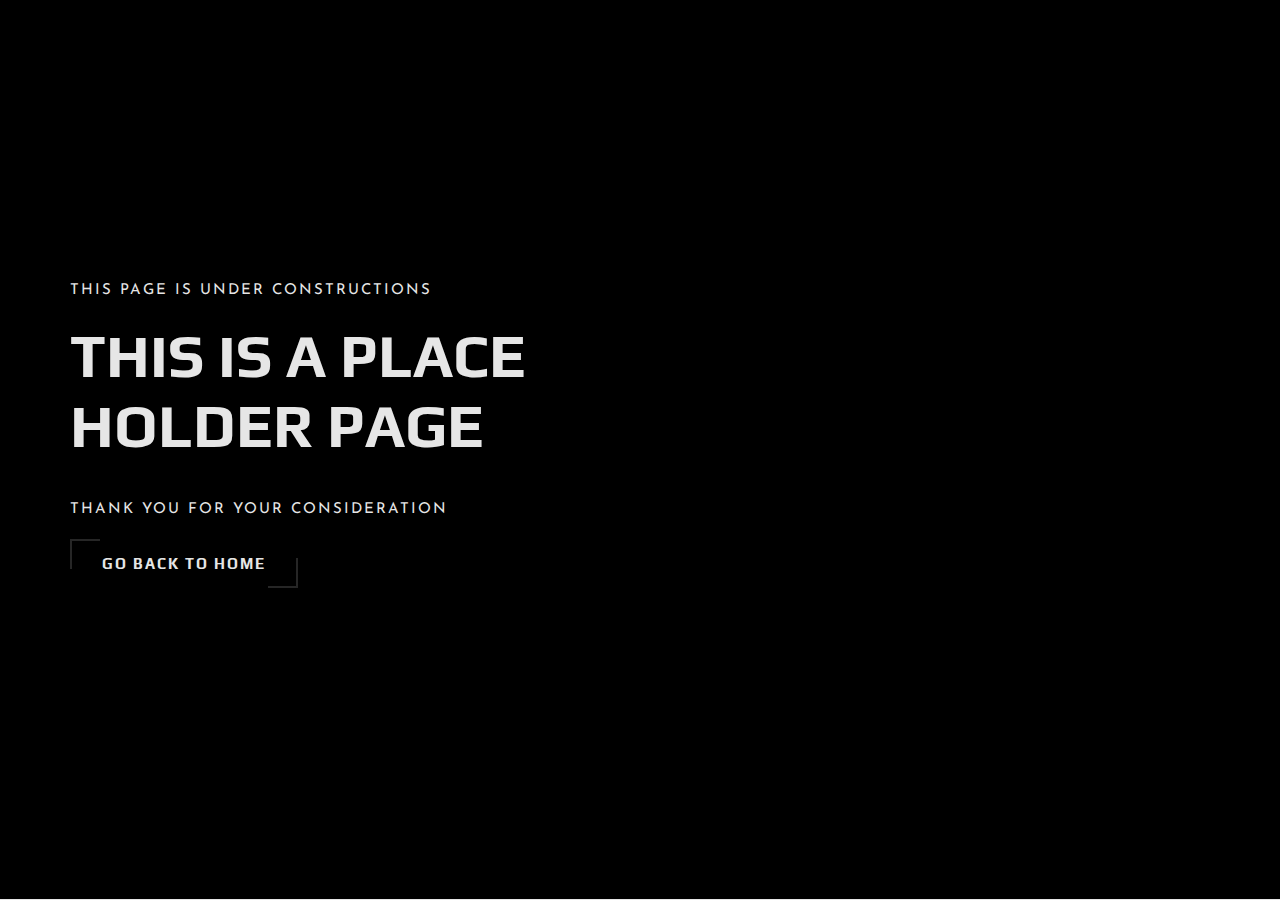
<file: #.html>
<!DOCTYPE html>
<html lang="zxx">

<head>
    <meta charset="UTF-8">
    <meta name="description" content="Videograph Template">
    <meta name="keywords" content="Videograph, unica, creative, html">
    <meta name="viewport" content="width=device-width, initial-scale=1.0">
    <meta http-equiv="X-UA-Compatible" content="ie=edge">
    <title>FrameLabs Foundry | Page </title>

    <!-- Google Font -->
    <link href="https://fonts.googleapis.com/css2?family=Play:wght@400;700&display=swap" rel="stylesheet">
    <link href="https://fonts.googleapis.com/css2?family=Josefin+Sans:wght@300;400;500;600;700&display=swap"
        rel="stylesheet">

    <!-- Css Styles -->
    <link rel="stylesheet" href="css/bootstrap.min.css" type="text/css">
    <link rel="stylesheet" href="css/font-awesome.min.css" type="text/css">
    <link rel="stylesheet" href="css/elegant-icons.css" type="text/css">
    <link rel="stylesheet" href="css/owl.carousel.min.css" type="text/css">
    <link rel="stylesheet" href="css/magnific-popup.css" type="text/css">
    <link rel="stylesheet" href="css/slicknav.min.css" type="text/css">
    <link rel="stylesheet" href="css/style.css" type="text/css">
</head>

<body>
    <!-- Page Preloder -->
    <div id="preloder">
        <div class="loader"></div>
    </div>

    <!-- Hero Section Begin -->
    <section class="hero">
        <div class="hero__slider owl-carousel">
            <div class="hero__item set-bg" data-setbg=https://images.unsplash.com/photo-1534085897953-27d90056705a>
                <div class="container">
                    <div class="row">
                        <div class="col-lg-6">
                            <div class="hero__text">
                                <span>This Page is Under Constructions</span>
                                <h2>This is a Place Holder Page</h2>
                                <span>Thank you for your consideration</span>
                                <a href="index.html" class="primary-btn">Go back to Home</a>
                            </div>
                        </div>
                    </div>
                </div>
            </div>
        </div>
    </section>
    <!-- Hero Section End --> 

    <!-- Js Plugins -->
    <script src="js/jquery-3.3.1.min.js"></script>
    <script src="js/bootstrap.min.js"></script>
    <script src="js/jquery.magnific-popup.min.js"></script>
    <script src="js/mixitup.min.js"></script>
    <script src="js/masonry.pkgd.min.js"></script>
    <script src="js/jquery.slicknav.js"></script>
    <script src="js/owl.carousel.min.js"></script>
    <script src="js/main.js"></script>
</body>

</html>
</file>
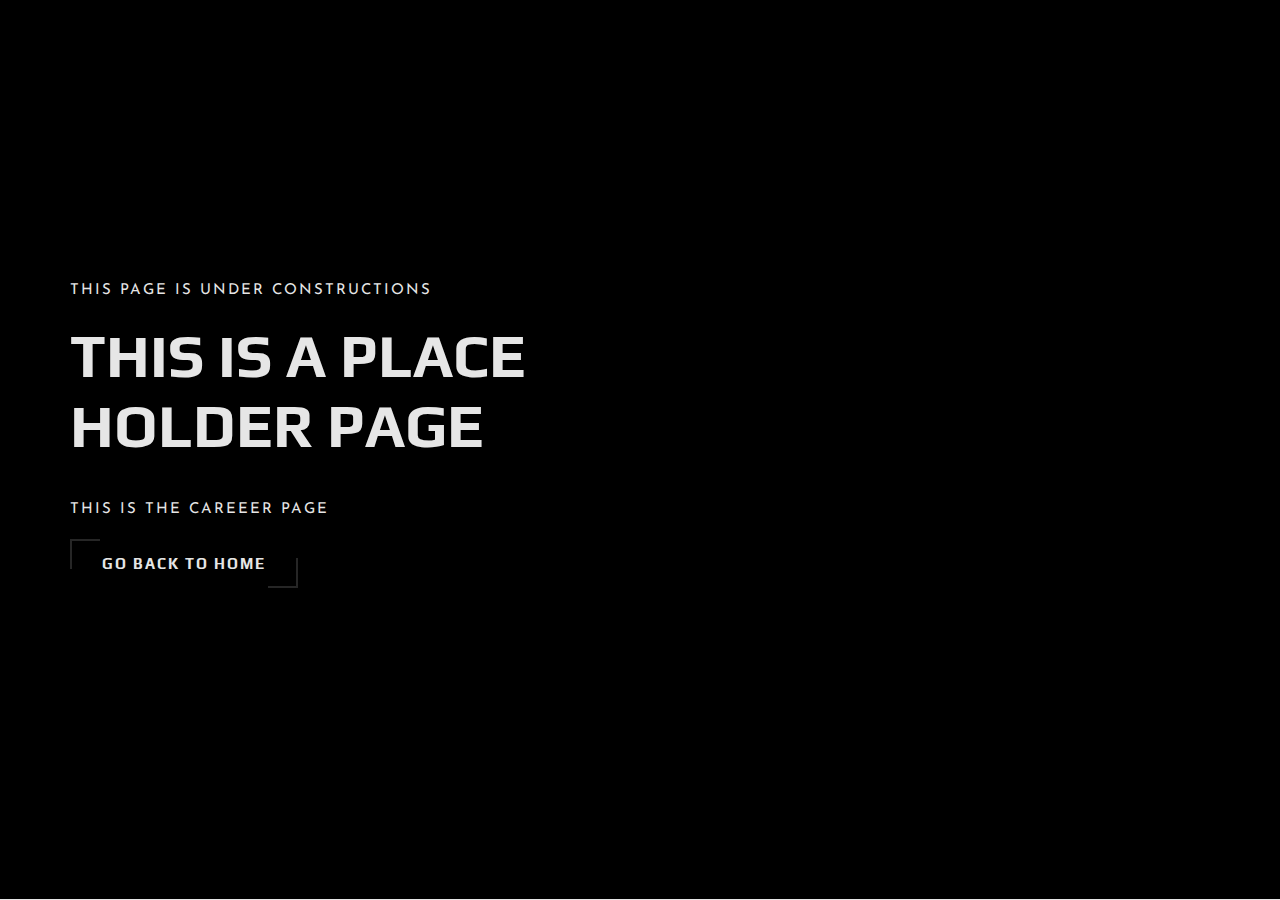
<file: careers.html>
<!DOCTYPE html>
<html lang="zxx">

<head>
    <meta charset="UTF-8">
    <meta name="description" content="Videograph Template">
    <meta name="keywords" content="Videograph, unica, creative, html">
    <meta name="viewport" content="width=device-width, initial-scale=1.0">
    <meta http-equiv="X-UA-Compatible" content="ie=edge">
    <title>Videograph | Career</title>

    <!-- Google Font -->
    <link href="https://fonts.googleapis.com/css2?family=Play:wght@400;700&display=swap" rel="stylesheet">
    <link href="https://fonts.googleapis.com/css2?family=Josefin+Sans:wght@300;400;500;600;700&display=swap"
        rel="stylesheet">

    <!-- Css Styles -->
    <link rel="stylesheet" href="css/bootstrap.min.css" type="text/css">
    <link rel="stylesheet" href="css/font-awesome.min.css" type="text/css">
    <link rel="stylesheet" href="css/elegant-icons.css" type="text/css">
    <link rel="stylesheet" href="css/owl.carousel.min.css" type="text/css">
    <link rel="stylesheet" href="css/magnific-popup.css" type="text/css">
    <link rel="stylesheet" href="css/slicknav.min.css" type="text/css">
    <link rel="stylesheet" href="css/style.css" type="text/css">
</head>

<body>
    <!-- Page Preloder -->
    <div id="preloder">
        <div class="loader"></div>
    </div>

    <!-- Hero Section Begin -->
    <section class="hero">
        <div class="hero__slider owl-carousel">
            <div class="hero__item set-bg" data-setbg=https://images.unsplash.com/photo-1534085897953-27d90056705a>
                <div class="container">
                    <div class="row">
                        <div class="col-lg-6">
                            <div class="hero__text">
                                <span>This Page is Under Constructions</span>
                                <h2>This is a Place Holder Page</h2>
                                <span>This is the Careeer page</span>
                                <a href="index.html" class="primary-btn">Go back to Home</a>
                            </div>
                        </div>
                    </div>
                </div>
            </div>
        </div>
    </section>
    <!-- Hero Section End --> 

    <!-- Js Plugins -->
    <script src="js/jquery-3.3.1.min.js"></script>
    <script src="js/bootstrap.min.js"></script>
    <script src="js/jquery.magnific-popup.min.js"></script>
    <script src="js/mixitup.min.js"></script>
    <script src="js/masonry.pkgd.min.js"></script>
    <script src="js/jquery.slicknav.js"></script>
    <script src="js/owl.carousel.min.js"></script>
    <script src="js/main.js"></script>
</body>

</html>
</file>
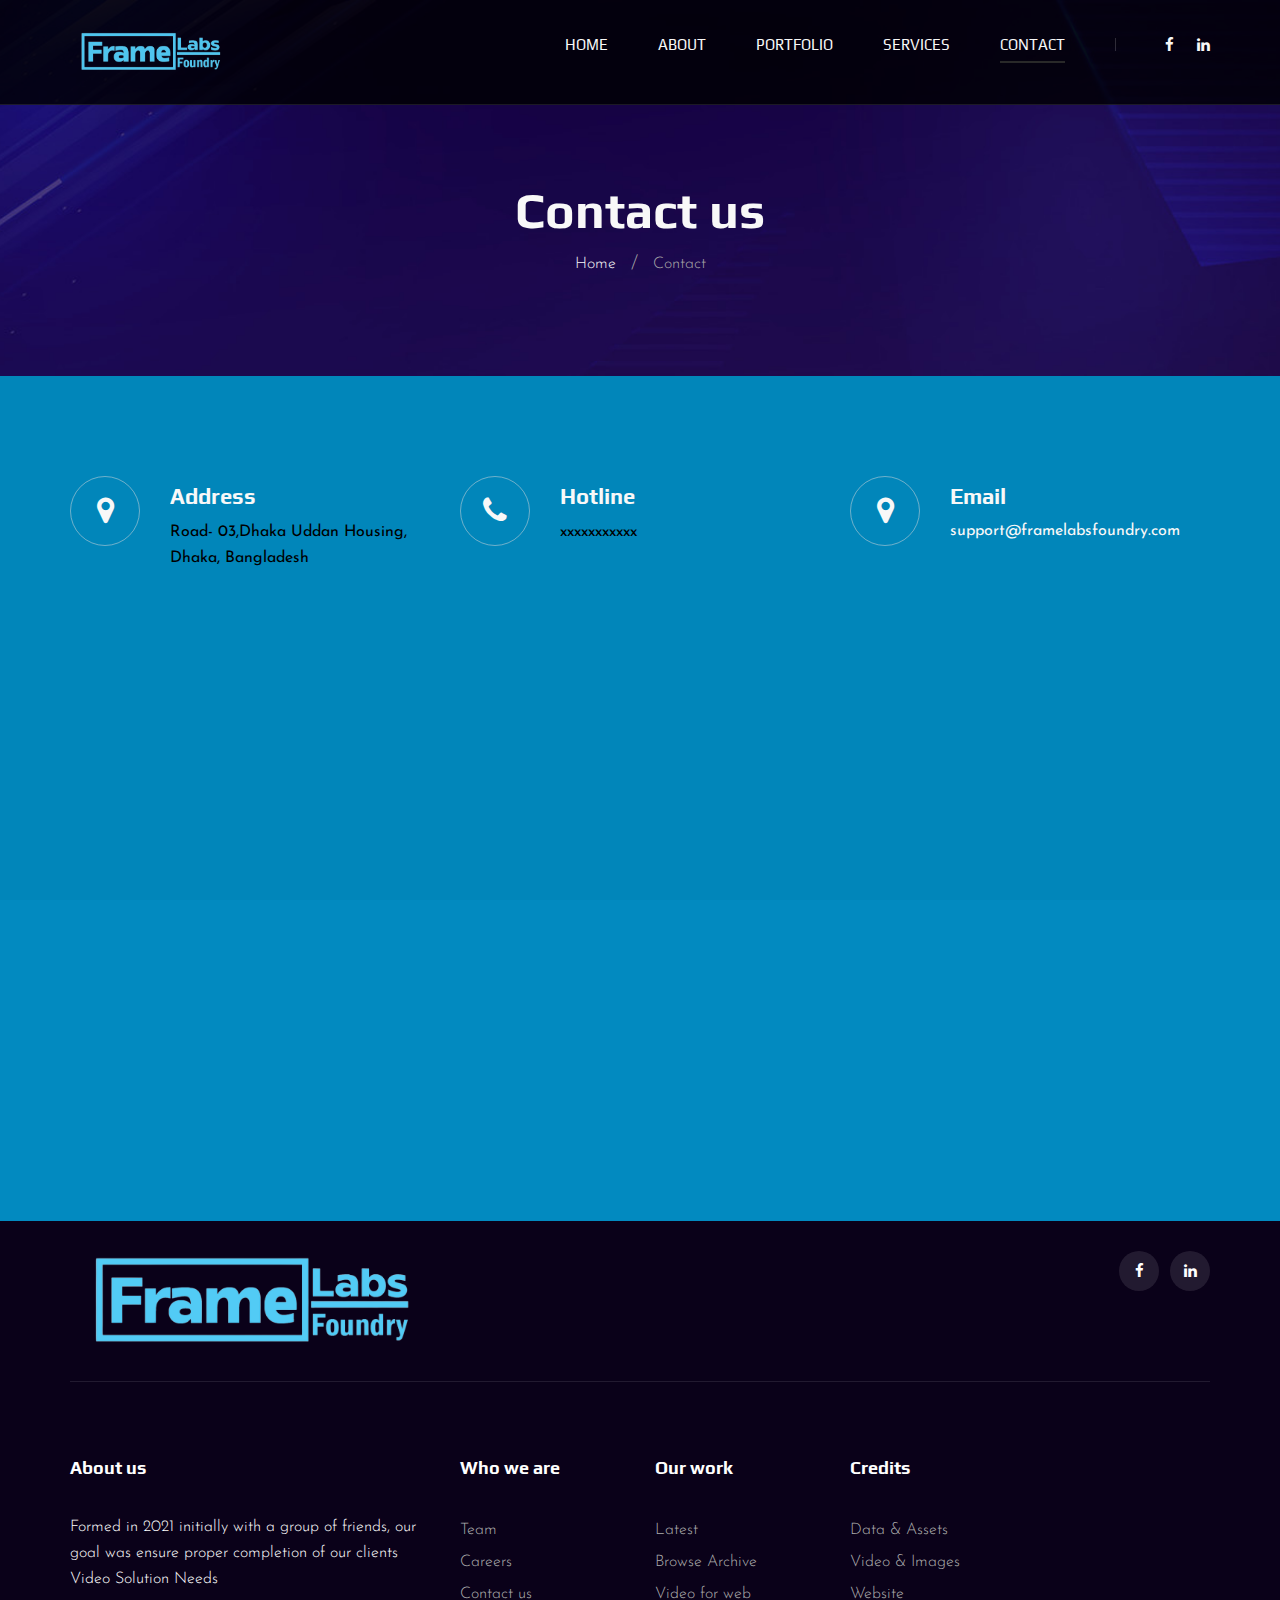
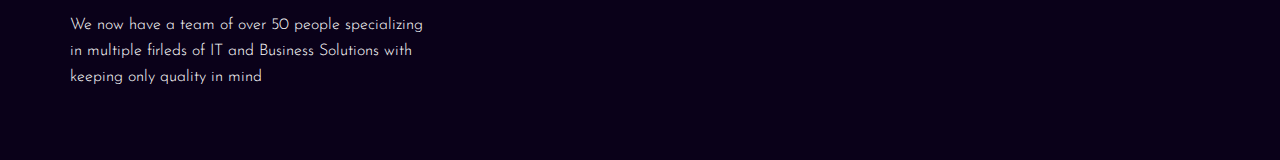
<file: contact.html>
<!DOCTYPE html>
<html lang="zxx">

<head>
    <meta charset="UTF-8">
    <meta name="description" content="Videograph Template">
    <meta name="keywords" content="Videograph, unica, creative, html">
    <meta name="viewport" content="width=device-width, initial-scale=1.0">
    <meta http-equiv="X-UA-Compatible" content="ie=edge">
    <title>Videograph | Contact</title>

    <!-- Google Font -->
    <link href="https://fonts.googleapis.com/css2?family=Play:wght@400;700&display=swap" rel="stylesheet">
    <link href="https://fonts.googleapis.com/css2?family=Josefin+Sans:wght@300;400;500;600;700&display=swap"
        rel="stylesheet">

    <!-- Css Styles -->
    <link rel="stylesheet" href="css/bootstrap.min.css" type="text/css">
    <link rel="stylesheet" href="css/font-awesome.min.css" type="text/css">
    <link rel="stylesheet" href="css/elegant-icons.css" type="text/css">
    <link rel="stylesheet" href="css/owl.carousel.min.css" type="text/css">
    <link rel="stylesheet" href="css/magnific-popup.css" type="text/css">
    <link rel="stylesheet" href="css/slicknav.min.css" type="text/css">
    <link rel="stylesheet" href="css/style.css" type="text/css">
</head>

<body>
    <!-- Page Preloder -->
    <div id="preloder">
        <div class="loader"></div>
    </div>

    <!-- Header Section Begin -->
    <header class="header">
        <div class="container">
            <div class="row">
                <div class="col-lg-2">
                    <div class="header__logo">
                        <a href="./index.html"><img src="img/logo.png" alt=""></a>
                    </div>
                </div>
                <div class="col-lg-10">
                    <div class="header__nav__option">
                        <nav class="header__nav__menu mobile-menu">
                            <ul>
                                <li><a href="./index.html">Home</a></li>
                                <li><a href="./about.html">About</a></li>
                                <li><a href="./portfolio.html">Portfolio</a></li>
                                <li><a href="./services.html">Services</a></li>
                                <li class="active"><a href="./contact.html">Contact</a></li>
                            </ul>
                        </nav>
                        <div class="header__nav__social">
                            <a href="https://www.facebook.com/framelabs.foundry" target="_blank"><i
                                    class="fa fa-facebook"></i></a>
                            <a href="https://www.linkedin.com/company/framelabs-foundry" target="_blank"><i
                                    class="fa fa-linkedin"></i></a>
                        </div>
                    </div>
                </div>
            </div>
            <div id="mobile-menu-wrap"></div>
        </div>
    </header>
    <!-- Header End -->

    <!-- Breadcrumb Begin -->
    <div class="breadcrumb-option spad set-bg" data-setbg="img/breadcrumb-bg.jpg">
        <div class="container">
            <div class="row">
                <div class="col-lg-12 text-center">
                    <div class="breadcrumb__text">
                        <h2>Contact us</h2>
                        <div class="breadcrumb__links">
                            <a href="#.html">Home</a>
                            <span>Contact</span>
                        </div>
                    </div>
                </div>
            </div>
        </div>
    </div>
    <!-- Breadcrumb End -->

    <!-- Contact Widget Section Begin -->
    <section class="contact-widget spad">
        <div class="container">
            <div class="row">
                <div class="col-lg-4 col-md-6 col-md-6 col-md-3">
                    <div class="contact__widget__item">
                        <div class="contact__widget__item__icon">
                            <i class="fa fa-map-marker"></i>
                        </div>
                        <div class="contact__widget__item__text">
                            <h4>Address</h4>
                            <p>Road- 03,Dhaka Uddan Housing, Dhaka, Bangladesh</p>
                        </div>
                    </div>
                </div>
                <div class="col-lg-4 col-md-6 col-md-6 col-md-3">
                    <div class="contact__widget__item">
                        <div class="contact__widget__item__icon">
                            <i class="fa fa-phone"></i>
                        </div>
                        <div class="contact__widget__item__text">
                            <h4>Hotline</h4>
                            <p>xxxxxxxxxxx</p>
                        </div>
                    </div>
                </div>
                <div class="col-lg-4 col-md-6 col-md-6 col-md-3">
                    <div class="contact__widget__item">
                        <div class="contact__widget__item__icon">
                            <i class="fa fa-map-marker"></i>
                        </div>
                        <div class="contact__widget__item__text">
                            <h4>Email</h4>
                            <a class="text-white" href="mailto:support@framelabsfoundry.com">support@framelabsfoundry.com</a>
                        </div>
                    </div>
                </div>
            </div>
        </div>
    </section>
    <!-- Contact Widget Section End -->

    <!-- Call To Action Section Begin -->
    <section class="contact spad">
        <div class="container">
            <div class="row">
                <div class="col-lg-6 col-md-6">
                    <div class="contact__map">
                        <iframe
                            src="https://www.google.com/maps/embed?pb=!1m18!1m12!1m3!1d3651.5514065985467!2d90.34052791204238!3d23.763371228572606!2m3!1f0!2f0!3f0!3m2!1i1024!2i768!4f13.1!3m3!1m2!1s0x3755c08273623b31%3A0xe53ceed0d39fadfd!2sDhaka%20Uddan%20Housing%2C%20Dhaka!5e0!3m2!1sen!2sbd!4v1710260003592!5m2!1sen!2sbd"
                            width="600" height="450" style="border:0;" allowfullscreen="" loading="lazy"
                            referrerpolicy="no-referrer-when-downgrade"></iframe>
                    </div>
                </div>
            </div>
        </div>
    </section>
    <!-- Call To Action Section End -->


    <!-- Footer Section Begin -->
    <footer class="footer">
        <div class="container">
            <div class="footer__top">
                <div class="row">
                    <div class="col-lg-6 col-md-6">
                        <div class="footer__top__logo">
                            <a href="index.html"><img src="img/logo.png" alt="" height="100"></a>
                        </div>
                    </div>
                    <div class="col-lg-6 col-md-6">
                        <div class="footer__top__social">
                            <a href="https://www.facebook.com/framelabs.foundry" target="_blank"><i
                                    class="fa fa-facebook"></i></a>
                            <a href="https://www.linkedin.com/company/framelabs-foundry" target="_blank"><i
                                    class="fa fa-linkedin"></i></a>
                        </div>
                    </div>
                </div>
            </div>
            <div class="footer__option">
                <div class="row">
                    <div class="col-lg-4 col-md-6 col-sm-6">
                        <div class="footer__option__item">
                            <h5>About us</h5>
                            <p>Formed in 2021 initially with a group of friends, our goal was ensure proper completion
                                of our clients Video Solution Needs </p>
                            <p> We now have a team of over 50 people specializing in multiple firleds of IT and Business
                                Solutions with keeping only quality in mind
                            </p>
                        </div>
                    </div>
                    <div class="col-lg-2 col-md-3 col-sm-3">
                        <div class="footer__option__item">
                            <h5>Who we are</h5>
                            <ul>
                                <li><a href="pages.html">Team</a></li>
                                <li><a href="pages.html">Careers</a></li>
                                <li><a href="pages.html">Contact us</a></li>
                            </ul>
                        </div>
                    </div>
                    <div class="col-lg-2 col-md-3 col-sm-3">
                        <div class="footer__option__item">
                            <h5>Our work</h5>
                            <ul>
                                <li><a href="pages.html">Latest</a></li>
                                <li><a href="pages.html">Browse Archive</a></li>
                                <li><a href="pages.html">Video for web</a></li>
                            </ul>
                        </div>
                    </div>
                    <div class="col-lg-2 col-md-3 col-sm-3">
                        <div class="footer__option__item">
                            <h5>Credits</h5>
                            <ul>
                                <li><a href="pages.html">Data & Assets</a></li>
                                <li><a href="pages.html">Video & Images</a></li>
                                <li><a href="pages.html">Website</a></li>
                            </ul>
                        </div>
                    </div>
                </div>
            </div>
    </footer>
    <!-- Footer Section End -->



    <!-- Js Plugins -->
    <script src="js/jquery-3.3.1.min.js"></script>
    <script src="js/bootstrap.min.js"></script>
    <script src="js/jquery.magnific-popup.min.js"></script>
    <script src="js/mixitup.min.js"></script>
    <script src="js/masonry.pkgd.min.js"></script>
    <script src="js/jquery.slicknav.js"></script>
    <script src="js/owl.carousel.min.js"></script>
    <script src="js/main.js"></script>
</body>

</html>
</file>
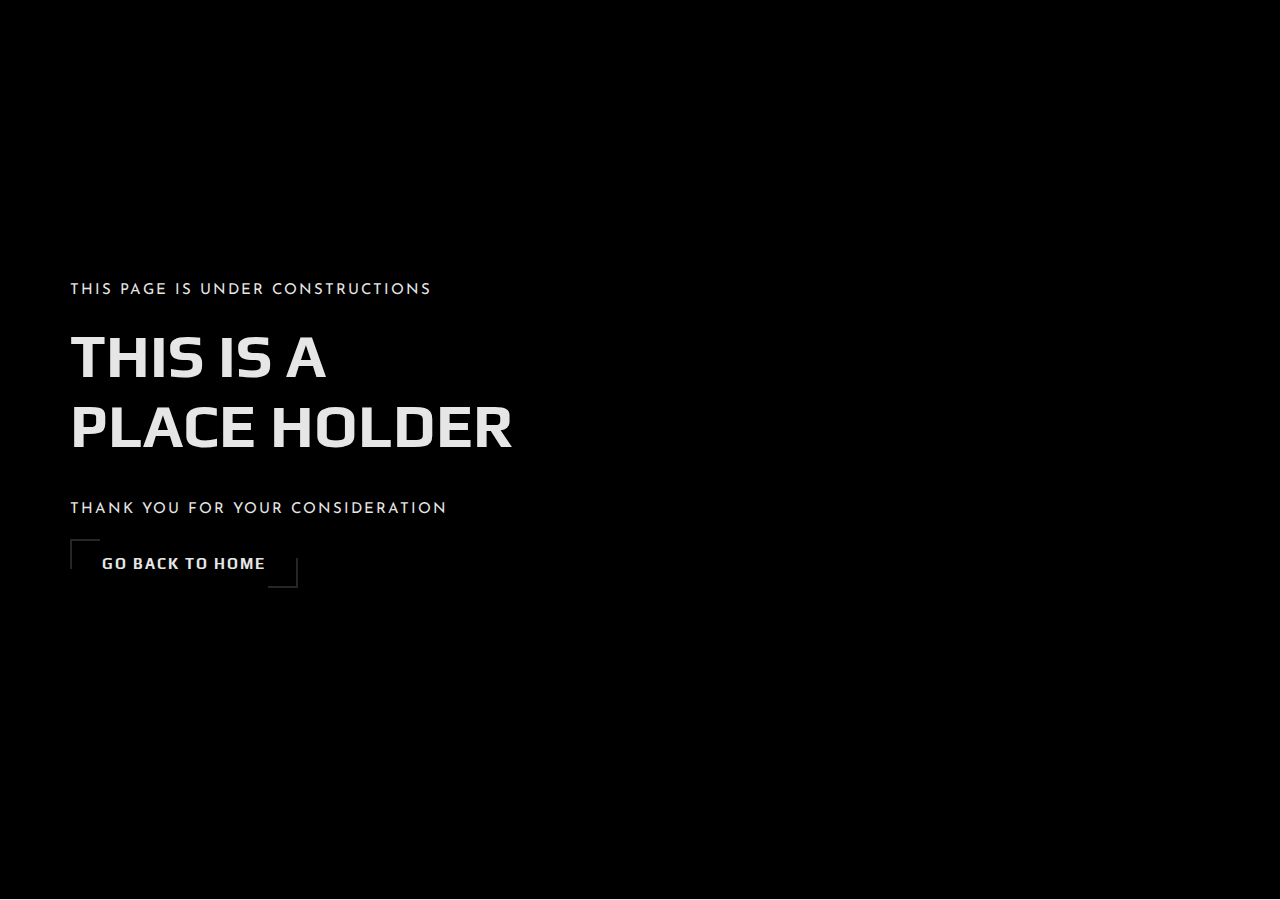
<file: pages.html>
<!DOCTYPE html>
<html lang="zxx">

<head>
    <meta charset="UTF-8">
    <meta name="description" content="Videograph Template">
    <meta name="keywords" content="Videograph, unica, creative, html">
    <meta name="viewport" content="width=device-width, initial-scale=1.0">
    <meta http-equiv="X-UA-Compatible" content="ie=edge">
    <title>FrameLabs Foundry | Page </title>

    <!-- Google Font -->
    <link href="https://fonts.googleapis.com/css2?family=Play:wght@400;700&display=swap" rel="stylesheet">
    <link href="https://fonts.googleapis.com/css2?family=Josefin+Sans:wght@300;400;500;600;700&display=swap"
        rel="stylesheet">

    <!-- Css Styles -->
    <link rel="stylesheet" href="css/bootstrap.min.css" type="text/css">
    <link rel="stylesheet" href="css/font-awesome.min.css" type="text/css">
    <link rel="stylesheet" href="css/elegant-icons.css" type="text/css">
    <link rel="stylesheet" href="css/owl.carousel.min.css" type="text/css">
    <link rel="stylesheet" href="css/magnific-popup.css" type="text/css">
    <link rel="stylesheet" href="css/slicknav.min.css" type="text/css">
    <link rel="stylesheet" href="css/style.css" type="text/css">
</head>

<body>
    <!-- Page Preloder -->
    <div id="preloder">
        <div class="loader"></div>
    </div>

    <!-- Hero Section Begin -->
    <section class="hero">
        <div class="hero__slider owl-carousel">
            <div class="hero__item set-bg" data-setbg=https://images.unsplash.com/photo-1534085897953-27d90056705a>
                <div class="container">
                    <div class="row">
                        <div class="col-lg-6">
                            <div class="hero__text">
                                <span>This Page is Under Constructions</span>
                                <h2>This is a <br> Place Holder</h2>
                                <span>Thank you for your consideration</span>
                                <a href="index.html" class="primary-btn">Go back to Home</a>
                            </div>
                        </div>
                    </div>
                </div>
            </div>
        </div>
    </section>
    <!-- Hero Section End --> 

    <!-- Js Plugins -->
    <script src="js/jquery-3.3.1.min.js"></script>
    <script src="js/bootstrap.min.js"></script>
    <script src="js/jquery.magnific-popup.min.js"></script>
    <script src="js/mixitup.min.js"></script>
    <script src="js/masonry.pkgd.min.js"></script>
    <script src="js/jquery.slicknav.js"></script>
    <script src="js/owl.carousel.min.js"></script>
    <script src="js/main.js"></script>
</body>

</html>
</file>
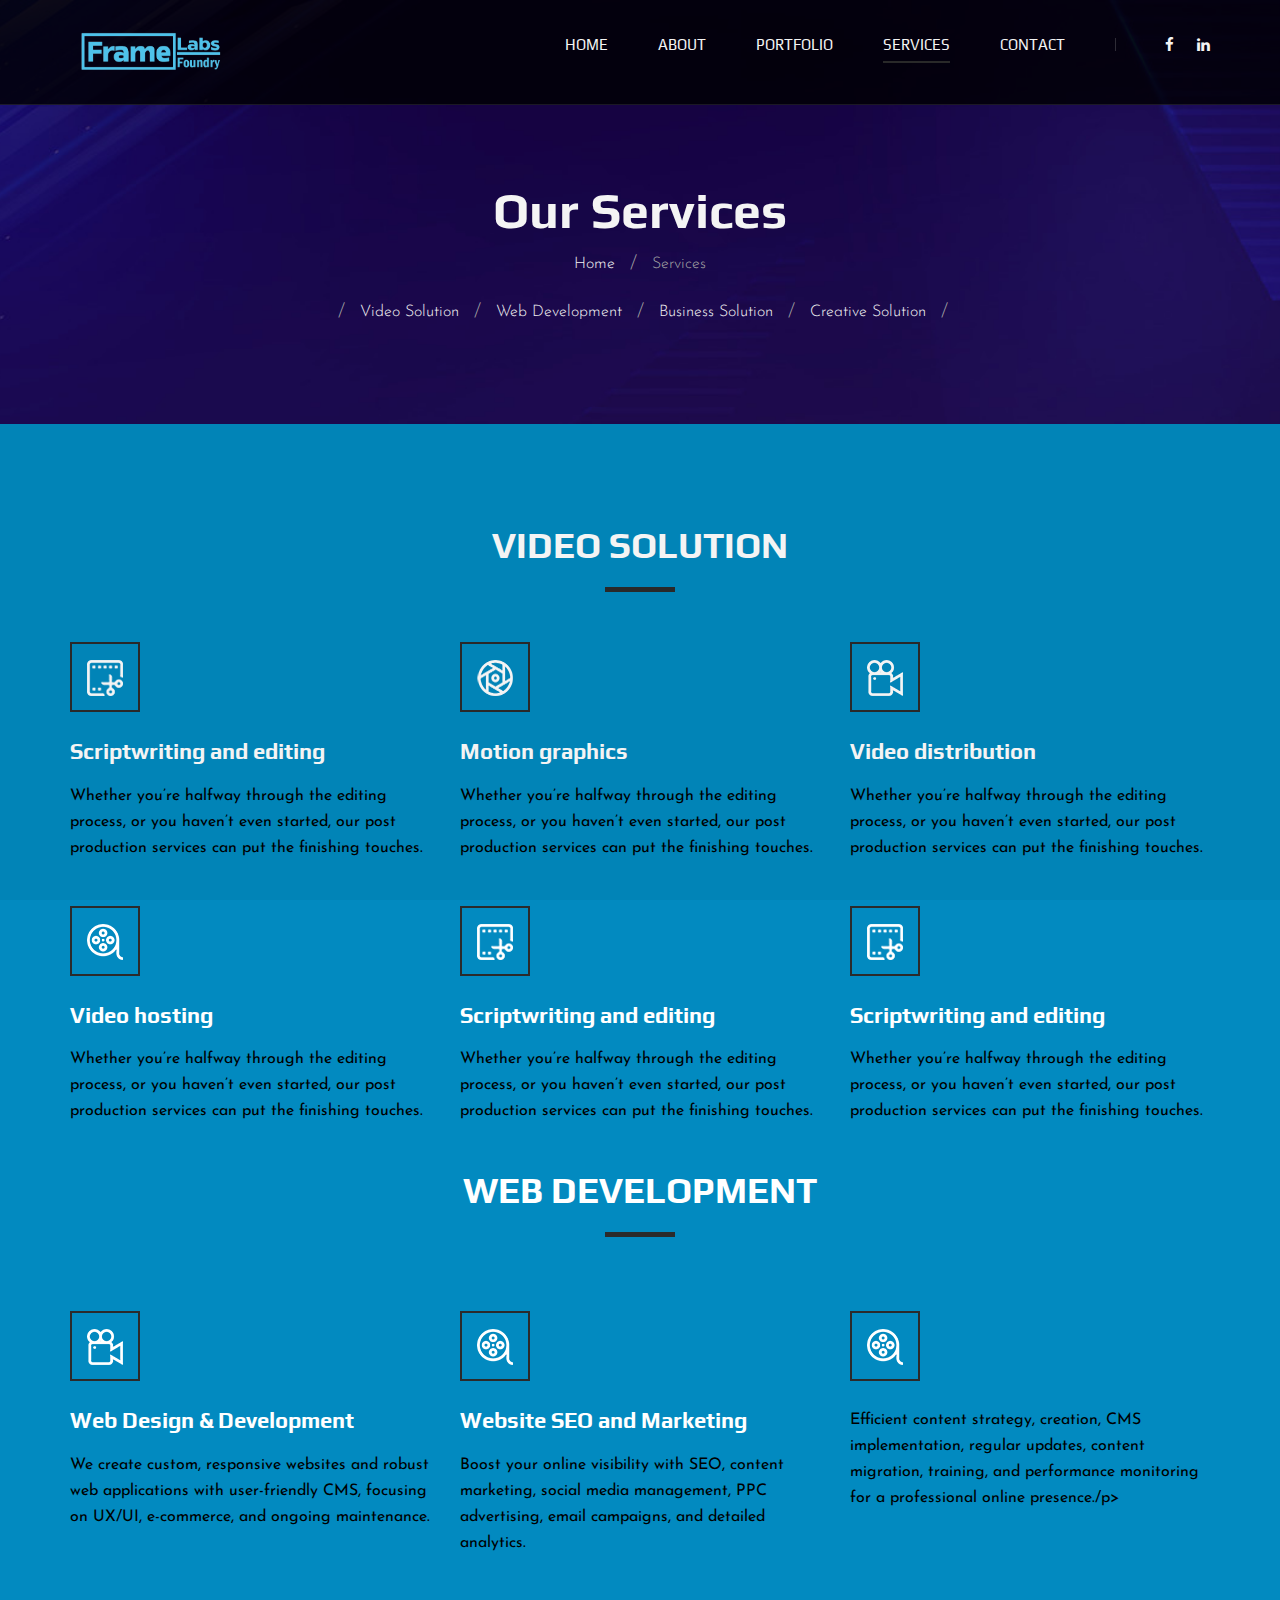
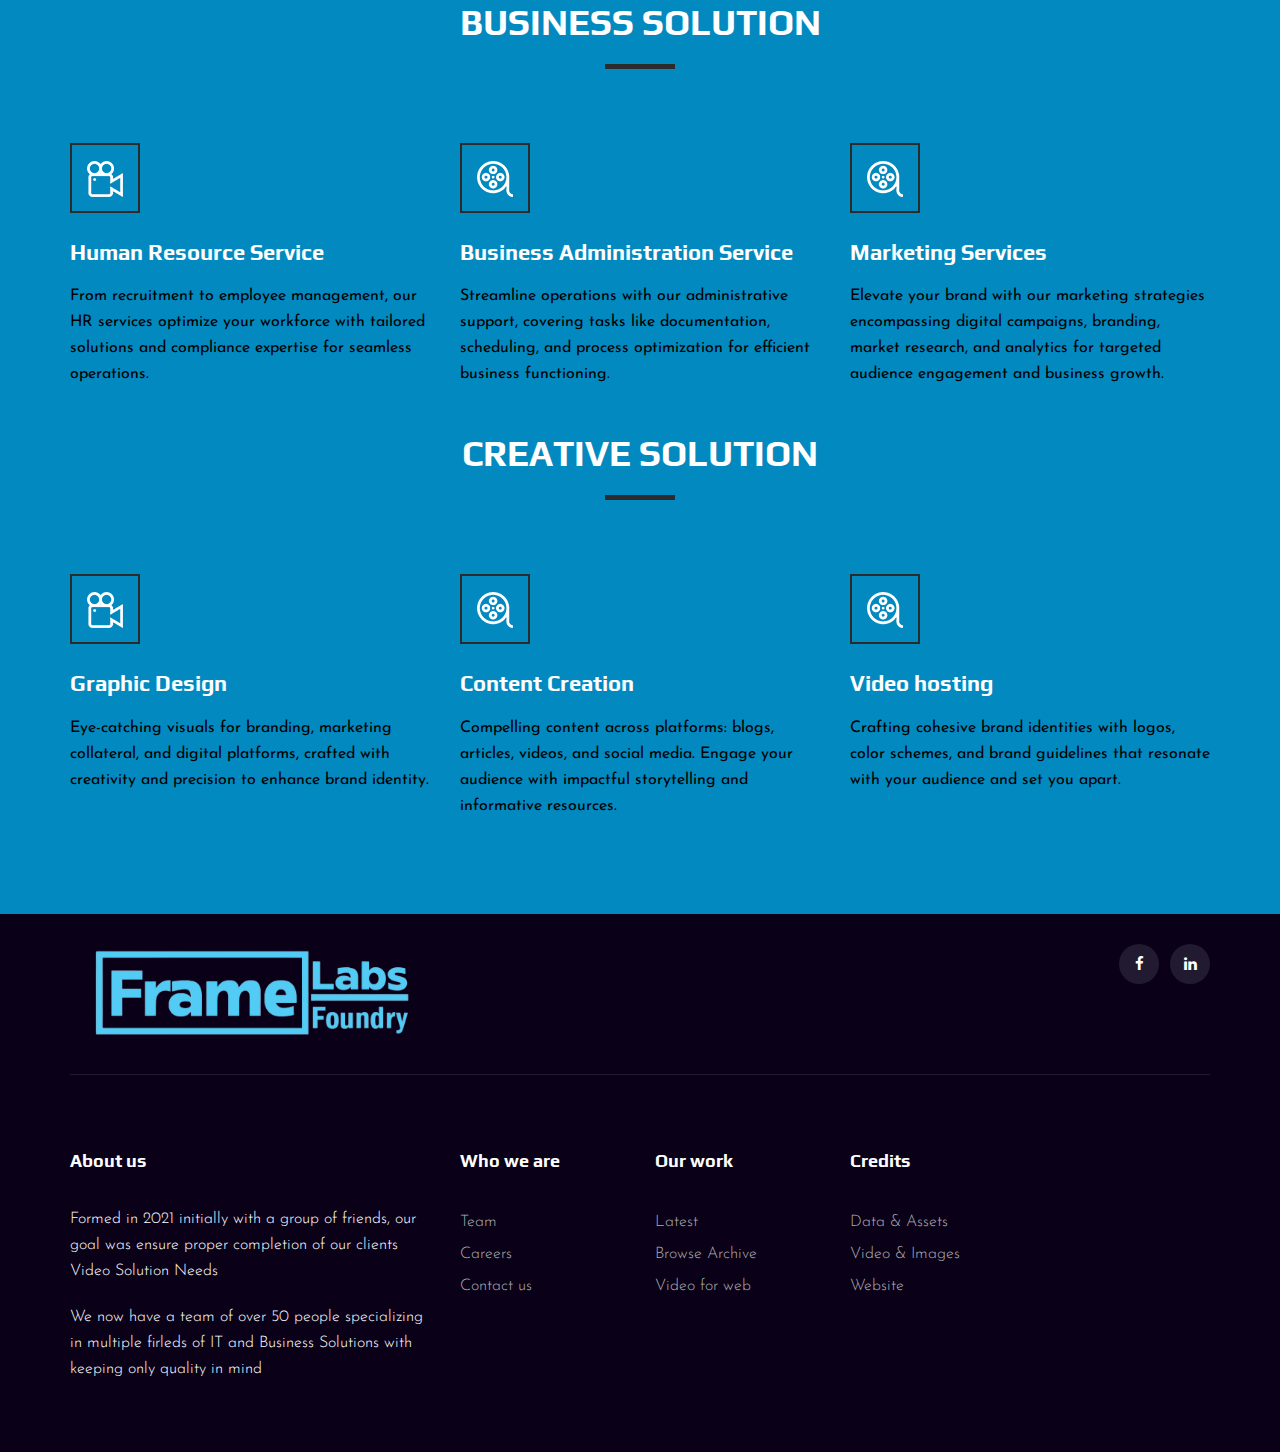
<file: services.html>
<!DOCTYPE html>
<html lang="zxx">

<head>
    <meta charset="UTF-8">
    <meta name="description" content="Videograph Template">
    <meta name="keywords" content="Videograph, unica, creative, html">
    <meta name="viewport" content="width=device-width, initial-scale=1.0">
    <meta http-equiv="X-UA-Compatible" content="ie=edge">
    <title>FrameLabs Foundry | Services</title>

    <!-- Google Font -->
    <link href="https://fonts.googleapis.com/css2?family=Play:wght@400;700&display=swap" rel="stylesheet">
    <link href="https://fonts.googleapis.com/css2?family=Josefin+Sans:wght@300;400;500;600;700&display=swap"
        rel="stylesheet">

    <!-- Css Styles -->
    <link rel="stylesheet" href="css/bootstrap.min.css" type="text/css">
    <link rel="stylesheet" href="css/font-awesome.min.css" type="text/css">
    <link rel="stylesheet" href="css/elegant-icons.css" type="text/css">
    <link rel="stylesheet" href="css/owl.carousel.min.css" type="text/css">
    <link rel="stylesheet" href="css/magnific-popup.css" type="text/css">
    <link rel="stylesheet" href="css/slicknav.min.css" type="text/css">
    <link rel="stylesheet" href="css/style.css" type="text/css">
</head>

<body>
    <button onclick="topFunction()" id="btnTop" title="Go to top"><svg width="30px" height="30px" viewBox="0 0 512 512"
            xmlns="http://www.w3.org/2000/svg">
            <polygon
                points="390.624 150.625 256 16 121.376 150.625 144.004 173.252 240.001 77.254 240.001 495.236 272.001 495.236 272.001 77.257 367.996 173.252 390.624 150.625"
                class="ci-primary" />
        </svg></button>
    <!-- Page Preloder -->
    <div id="preloder">
        <div class="loader"></div>
    </div>
    <!-- Header Section Begin -->
    <header class="header">
        <div class="container ">
            <div class="row ">
                <div class="col-lg-2">
                    <div class="header__logo">
                        <a href="./index.html"><img src="img/logo.png" alt="FrameLabs Foundry"></a>
                    </div>
                </div>
                <div class="col-lg-10">
                    <div class="header__nav__option">
                        <nav class="header__nav__menu mobile-menu">
                            <ul>
                                <li><a href="./index.html">Home</a></li>
                                <li><a href="./about.html">About</a></li>
                                <li><a href="./portfolio.html">Portfolio</a></li>
                                <li class="active"><a href="./services.html">Services</a></li>
                                <li><a href="./contact.html">Contact</a></li>
                            </ul>
                        </nav>
                        <div class="header__nav__social">
                            <a href="https://www.facebook.com/framelabs.foundry" target="_blank"><i
                                    class="fa fa-facebook"></i></a>
                            <a href="https://www.linkedin.com/company/framelabs-foundry" target="_blank"><i
                                    class="fa fa-linkedin"></i></a>
                        </div>
                    </div>
                </div>
            </div>
            <div id="mobile-menu-wrap"></div>
        </div>
    </header>
    <!-- Header End -->
    <!-- Breadcrumb Begin -->
    <div class="breadcrumb-option spad set-bg" data-setbg="img/breadcrumb-bg.jpg">
        <div class="container">
            <div class="row">
                <div class="col-lg-12 text-center">
                    <div class="breadcrumb__text">
                        <h2>Our Services</h2>
                        <div class="breadcrumb__links">
                            <a href="index.html">Home</a>
                            <span>Services</span>
                        </div>
                        <br>
                        <div class="breadcrumb__links">
                            <a href="">‎ </a>
                            <a href="#.htmlvideoSolution">Video Solution</a>
                            <a href="#.htmlwebDev">Web Development</a>
                            <a href="#.htmlbusinessSolution">Business Solution</a>
                            <a href="#.htmlcreativeSolution">Creative Solution</a>
                        </div>
                    </div>
                </div>
            </div>
        </div>
    </div>
    <!-- Breadcrumb End -->

    <!-- Services Section Begin -->
    <section class="services-page spad ">
        <div class="container" id="videoSolution">
            <div class="col-lg-12">
                <div class="section-title center-title">
                    <h2>Video Solution</h2>
                </div>
            </div>
            <div class="row">
                <div class="col-lg-4 col-md-6 col-sm-6">
                    <div class="services__item">
                        <div class="services__item__icon">
                            <img src="img/icons/si-2.png" alt="">
                        </div>
                        <h4>Scriptwriting and editing</h4>
                        <p>Whether you’re halfway through the editing process, or you haven’t even started, our post
                            production services can put the finishing touches.</p>
                    </div>
                </div>
                <div class="col-lg-4 col-md-6 col-sm-6">
                    <div class="services__item">
                        <div class="services__item__icon">
                            <img src="img/icons/si-1.png" alt="">
                        </div>
                        <h4>Motion graphics</h4>
                        <p>Whether you’re halfway through the editing process, or you haven’t even started, our post
                            production services can put the finishing touches.</p>
                    </div>
                </div>
                <div class="col-lg-4 col-md-6 col-sm-6">
                    <div class="services__item">
                        <div class="services__item__icon">
                            <img src="img/icons/si-3.png" alt="">
                        </div>
                        <h4>Video distribution</h4>
                        <p>Whether you’re halfway through the editing process, or you haven’t even started, our post
                            production services can put the finishing touches.</p>
                    </div>
                </div>
                <div class="col-lg-4 col-md-6 col-sm-6">
                    <div class="services__item">
                        <div class="services__item__icon">
                            <img src="img/icons/si-4.png" alt="">
                        </div>
                        <h4>Video hosting</h4>
                        <p>Whether you’re halfway through the editing process, or you haven’t even started, our post
                            production services can put the finishing touches.</p>
                    </div>
                </div>
                <div class="col-lg-4 col-md-6 col-sm-6">
                    <div class="services__item">
                        <div class="services__item__icon">
                            <img src="img/icons/si-2.png" alt="">
                        </div>
                        <h4>Scriptwriting and editing</h4>
                        <p>Whether you’re halfway through the editing process, or you haven’t even started, our post
                            production services can put the finishing touches.</p>
                    </div>
                </div>
                <div class="col-lg-4 col-md-6 col-sm-6">
                    <div class="services__item">
                        <div class="services__item__icon">
                            <img src="img/icons/si-2.png" alt="">
                        </div>
                        <h4>Scriptwriting and editing</h4>
                        <p>Whether you’re halfway through the editing process, or you haven’t even started, our post
                            production services can put the finishing touches.</p>
                    </div>
                </div>
            </div>
        </div>
        <div class="container" id="webDev">
            <div class="col-lg-12">
                <div class="section-title center-title">
                    <h2>Web Development</h2>
                </div>
                <br>
            </div>
            <div class="row">
                <div class="col-lg-4 col-md-6 col-sm-6">
                    <div class="services__item">
                        <div class="services__item__icon">
                            <img src="img/icons/si-3.png" alt="">
                        </div>
                        <h4>Web Design & Development</h4>
                        <p>We create custom, responsive websites and robust web applications with user-friendly CMS,
                            focusing on UX/UI, e-commerce, and ongoing maintenance.</p>
                    </div>
                </div>
                <div class="col-lg-4 col-md-6 col-sm-6">
                    <div class="services__item">
                        <div class="services__item__icon">
                            <img src="img/icons/si-4.png" alt="">
                        </div>
                        <h4>Website SEO and Marketing</h4>
                        <p>Boost your online visibility with SEO, content marketing, social media management, PPC
                            advertising, email campaigns, and detailed analytics.</p>
                    </div>
                </div>
                <div class="col-lg-4 col-md-6 col-sm-6">
                    <div class="services__item">
                        <div class="services__item__icon">
                            <img src="img/icons/si-4.png" alt="">
                        </div>
                        <h4></h4>
                        <p>Efficient content strategy, creation, CMS implementation, regular updates, content migration,
                            training, and performance monitoring for a professional online presence./p>
                    </div>
                </div>
            </div>
        </div>
        <div class="container" id="businessSolution">
            <div class="col-lg-12">
                <div class="section-title center-title">
                    <h2>Business Solution</h2>
                </div>
                <br>
            </div>
            <div class="row">
                <div class="col-lg-4 col-md-6 col-sm-6">
                    <div class="services__item">
                        <div class="services__item__icon">
                            <img src="img/icons/si-3.png" alt="">
                        </div>
                        <h4>Human Resource Service</h4>
                        <p>From recruitment to employee management, our HR services optimize your workforce with tailored solutions and compliance expertise for seamless operations.</p>
                    </div>
                </div>
                <div class="col-lg-4 col-md-6 col-sm-6">
                    <div class="services__item">
                        <div class="services__item__icon">
                            <img src="img/icons/si-4.png" alt="">
                        </div>
                        <h4>Business Administration Service</h4>
                        <p>Streamline operations with our administrative support, covering tasks like documentation, scheduling, and process optimization for efficient business functioning.</p>
                    </div>
                </div>
                <div class="col-lg-4 col-md-6 col-sm-6">
                    <div class="services__item">
                        <div class="services__item__icon">
                            <img src="img/icons/si-4.png" alt="">
                        </div>
                        <h4>Marketing Services</h4>
                        <p>Elevate your brand with our marketing strategies encompassing digital campaigns, branding, market research, and analytics for targeted audience engagement and business growth.</p>
                    </div>
                </div>
            </div>
        </div>
        <div class="container" id="creativeSolution">
            <div class="col-lg-12">
                <div class="section-title center-title">
                    <h2>Creative Solution</h2>
                </div>
                <br>
            </div>
            <div class="row">
                <div class="col-lg-4 col-md-6 col-sm-6">
                    <div class="services__item">
                        <div class="services__item__icon">
                            <img src="img/icons/si-3.png" alt="">
                        </div>
                        <h4>Graphic Design</h4>
                        <p>Eye-catching visuals for branding, marketing collateral, and digital platforms, crafted with creativity and precision to enhance brand identity.</p>
                    </div>
                </div>
                <div class="col-lg-4 col-md-6 col-sm-6">
                    <div class="services__item">
                        <div class="services__item__icon">
                            <img src="img/icons/si-4.png" alt="">
                        </div>
                        <h4>Content Creation</h4>
                        <p>Compelling content across platforms: blogs, articles, videos, and social media. Engage your audience with impactful storytelling and informative resources.</p>
                    </div>
                </div>
                <div class="col-lg-4 col-md-6 col-sm-6">
                    <div class="services__item">
                        <div class="services__item__icon">
                            <img src="img/icons/si-4.png" alt="">
                        </div>
                        <h4>Video hosting</h4>
                        <p>Crafting cohesive brand identities with logos, color schemes, and brand guidelines that resonate with your audience and set you apart.</p>
                    </div>
                </div>
            </div>
        </div>
    </section>
    <!-- Services Section End -->

    <!-- Call To Action Section Begin -->
    <!-- <section class="callto sp__callto">
        <div class="container">
            <div class="callto__services spad set-bg" data-setbg="img/calltos-bg.jpg">
                <div class="row d-flex justify-content-center">
                    <div class="col-lg-10 text-center">
                        <div class="callto__text">
                            <h2>CREATE AWESOME VIDEOS WITH WIDEO’S POWERFUL FEATURES</h2>
                            <p>Wideo combines all the features you need to easily create professional videos and
                                presentations</p>
                            <a href="pages.html">Start your stories</a>
                        </div>
                    </div>
                </div>
            </div>
        </div>
    </section> -->
    <!-- Call To Action Section End -->

    <!-- Logo Begin -->
    <!-- <div class="logo spad">
        <div class="container">
            <div class="logo__carousel owl-carousel">
                <a href="pages.html" class="logo__item"><img src="img/logo/logo-1.png" alt=""></a>
                <a href="pages.html" class="logo__item"><img src="img/logo/logo-2.png" alt=""></a>
                <a href="pages.html" class="logo__item"><img src="img/logo/logo-3.png" alt=""></a>
                <a href="pages.html" class="logo__item"><img src="img/logo/logo-4.png" alt=""></a>
                <a href="pages.html" class="logo__item"><img src="img/logo/logo-5.png" alt=""></a>
                <a href="pages.html" class="logo__item"><img src="img/logo/logo-6.png" alt=""></a>
            </div>
        </div>
    </div> -->
    <!-- Logo End -->


    <!-- Footer Section Begin -->
    <footer class="footer">
        <div class="container">
            <div class="footer__top">
                <div class="row">
                    <div class="col-lg-6 col-md-6">
                        <div class="footer__top__logo">
                            <a href="index.html"><img src="img/logo.png" alt="" height="100"></a>
                        </div>
                    </div>
                    <div class="col-lg-6 col-md-6">
                        <div class="footer__top__social">
                            <a href="https://www.facebook.com/framelabs.foundry" target="_blank"><i
                                    class="fa fa-facebook"></i></a>
                            <a href="https://www.linkedin.com/company/framelabs-foundry" target="_blank"><i
                                    class="fa fa-linkedin"></i></a>
                        </div>
                    </div>
                </div>
            </div>
            <div class="footer__option">
                <div class="row">
                    <div class="col-lg-4 col-md-6 col-sm-6">
                        <div class="footer__option__item">
                            <h5>About us</h5>
                            <p>Formed in 2021 initially with a group of friends, our goal was ensure proper completion
                                of our clients Video Solution Needs </p>
                            <p> We now have a team of over 50 people specializing in multiple firleds of IT and Business
                                Solutions with keeping only quality in mind
                            </p>
                        </div>
                    </div>
                    <div class="col-lg-2 col-md-3 col-sm-3">
                        <div class="footer__option__item">
                            <h5>Who we are</h5>
                            <ul>
                                <li><a href="pages.html">Team</a></li>
                                <li><a href="pages.html">Careers</a></li>
                                <li><a href="pages.html">Contact us</a></li>
                            </ul>
                        </div>
                    </div>
                    <div class="col-lg-2 col-md-3 col-sm-3">
                        <div class="footer__option__item">
                            <h5>Our work</h5>
                            <ul>
                                <li><a href="pages.html">Latest</a></li>
                                <li><a href="pages.html">Browse Archive</a></li>
                                <li><a href="pages.html">Video for web</a></li>
                            </ul>
                        </div>
                    </div>
                    <div class="col-lg-2 col-md-3 col-sm-3">
                        <div class="footer__option__item">
                            <h5>Credits</h5>
                            <ul>
                                <li><a href="pages.html">Data & Assets</a></li>
                                <li><a href="pages.html">Video & Images</a></li>
                                <li><a href="pages.html">Website</a></li>
                            </ul>
                        </div>
                    </div>
                </div>
            </div>
    </footer>
    <!-- Footer Section End -->
    <!-- Js Plugins -->
    <script src="js/jquery-3.3.1.min.js"></script>
    <script src="js/bootstrap.min.js"></script>
    <script src="js/jquery.magnific-popup.min.js"></script>
    <script src="js/mixitup.min.js"></script>
    <script src="js/masonry.pkgd.min.js"></script>
    <script src="js/jquery.slicknav.js"></script>
    <script src="js/owl.carousel.min.js"></script>
    <script src="js/main.js"></script>
</body>

</html>
</file>
<file: css/elegant-icons.css>
@font-face {
  font-family: "ElegantIcons";
  src: url("../fonts/ElegantIcons.eot");
  src: url("../fonts/ElegantIcons.eot?#iefix") format("embedded-opentype"),
    url("../fonts/ElegantIcons.woff") format("woff"),
    url("../fonts/ElegantIcons.ttf") format("truetype"),
    url("../fonts/ElegantIcons.svg#ElegantIcons") format("svg");
  font-weight: normal;
  font-style: normal;
}

/* Use the following CSS code if you want to use data attributes for inserting your icons */
[data-icon]:before {
  font-family: "ElegantIcons";
  content: attr(data-icon);
  speak: none;
  font-weight: normal;
  font-variant: normal;
  text-transform: none;
  line-height: 1;
  -webkit-font-smoothing: antialiased;
  -moz-osx-font-smoothing: grayscale;
}

/* Use the following CSS code if you want to have a class per icon */
/*
Instead of a list of all class selectors,
you can use the generic selector below, but it's slower:
[class*="your-class-prefix"] {
*/
.arrow_up,
.arrow_down,
.arrow_left,
.arrow_right,
.arrow_left-up,
.arrow_right-up,
.arrow_right-down,
.arrow_left-down,
.arrow-up-down,
.arrow_up-down_alt,
.arrow_left-right_alt,
.arrow_left-right,
.arrow_expand_alt2,
.arrow_expand_alt,
.arrow_condense,
.arrow_expand,
.arrow_move,
.arrow_carrot-up,
.arrow_carrot-down,
.arrow_carrot-left,
.arrow_carrot-right,
.arrow_carrot-2up,
.arrow_carrot-2down,
.arrow_carrot-2left,
.arrow_carrot-2right,
.arrow_carrot-up_alt2,
.arrow_carrot-down_alt2,
.arrow_carrot-left_alt2,
.arrow_carrot-right_alt2,
.arrow_carrot-2up_alt2,
.arrow_carrot-2down_alt2,
.arrow_carrot-2left_alt2,
.arrow_carrot-2right_alt2,
.arrow_triangle-up,
.arrow_triangle-down,
.arrow_triangle-left,
.arrow_triangle-right,
.arrow_triangle-up_alt2,
.arrow_triangle-down_alt2,
.arrow_triangle-left_alt2,
.arrow_triangle-right_alt2,
.arrow_back,
.icon_minus-06,
.icon_plus,
.icon_close,
.icon_check,
.icon_minus_alt2,
.icon_plus_alt2,
.icon_close_alt2,
.icon_check_alt2,
.icon_zoom-out_alt,
.icon_zoom-in_alt,
.icon_search,
.icon_box-empty,
.icon_box-selected,
.icon_minus-box,
.icon_plus-box,
.icon_box-checked,
.icon_circle-empty,
.icon_circle-slelected,
.icon_stop_alt2,
.icon_stop,
.icon_pause_alt2,
.icon_pause,
.icon_menu,
.icon_menu-square_alt2,
.icon_menu-circle_alt2,
.icon_ul,
.icon_ol,
.icon_adjust-horiz,
.icon_adjust-vert,
.icon_document_alt,
.icon_documents_alt,
.icon_pencil,
.icon_pencil-edit_alt,
.icon_pencil-edit,
.icon_folder-alt,
.icon_folder-open_alt,
.icon_folder-add_alt,
.icon_info_alt,
.icon_error-oct_alt,
.icon_error-circle_alt,
.icon_error-triangle_alt,
.icon_question_alt2,
.icon_question,
.icon_comment_alt,
.icon_chat_alt,
.icon_vol-mute_alt,
.icon_volume-low_alt,
.icon_volume-high_alt,
.icon_quotations,
.icon_quotations_alt2,
.icon_clock_alt,
.icon_lock_alt,
.icon_lock-open_alt,
.icon_key_alt,
.icon_cloud_alt,
.icon_cloud-upload_alt,
.icon_cloud-download_alt,
.icon_image,
.icon_images,
.icon_lightbulb_alt,
.icon_gift_alt,
.icon_house_alt,
.icon_genius,
.icon_mobile,
.icon_tablet,
.icon_laptop,
.icon_desktop,
.icon_camera_alt,
.icon_mail_alt,
.icon_cone_alt,
.icon_ribbon_alt,
.icon_bag_alt,
.icon_creditcard,
.icon_cart_alt,
.icon_paperclip,
.icon_tag_alt,
.icon_tags_alt,
.icon_trash_alt,
.icon_cursor_alt,
.icon_mic_alt,
.icon_compass_alt,
.icon_pin_alt,
.icon_pushpin_alt,
.icon_map_alt,
.icon_drawer_alt,
.icon_toolbox_alt,
.icon_book_alt,
.icon_calendar,
.icon_film,
.icon_table,
.icon_contacts_alt,
.icon_headphones,
.icon_lifesaver,
.icon_piechart,
.icon_refresh,
.icon_link_alt,
.icon_link,
.icon_loading,
.icon_blocked,
.icon_archive_alt,
.icon_heart_alt,
.icon_star_alt,
.icon_star-half_alt,
.icon_star,
.icon_star-half,
.icon_tools,
.icon_tool,
.icon_cog,
.icon_cogs,
.arrow_up_alt,
.arrow_down_alt,
.arrow_left_alt,
.arrow_right_alt,
.arrow_left-up_alt,
.arrow_right-up_alt,
.arrow_right-down_alt,
.arrow_left-down_alt,
.arrow_condense_alt,
.arrow_expand_alt3,
.arrow_carrot_up_alt,
.arrow_carrot-down_alt,
.arrow_carrot-left_alt,
.arrow_carrot-right_alt,
.arrow_carrot-2up_alt,
.arrow_carrot-2dwnn_alt,
.arrow_carrot-2left_alt,
.arrow_carrot-2right_alt,
.arrow_triangle-up_alt,
.arrow_triangle-down_alt,
.arrow_triangle-left_alt,
.arrow_triangle-right_alt,
.icon_minus_alt,
.icon_plus_alt,
.icon_close_alt,
.icon_check_alt,
.icon_zoom-out,
.icon_zoom-in,
.icon_stop_alt,
.icon_menu-square_alt,
.icon_menu-circle_alt,
.icon_document,
.icon_documents,
.icon_pencil_alt,
.icon_folder,
.icon_folder-open,
.icon_folder-add,
.icon_folder_upload,
.icon_folder_download,
.icon_info,
.icon_error-circle,
.icon_error-oct,
.icon_error-triangle,
.icon_question_alt,
.icon_comment,
.icon_chat,
.icon_vol-mute,
.icon_volume-low,
.icon_volume-high,
.icon_quotations_alt,
.icon_clock,
.icon_lock,
.icon_lock-open,
.icon_key,
.icon_cloud,
.icon_cloud-upload,
.icon_cloud-download,
.icon_lightbulb,
.icon_gift,
.icon_house,
.icon_camera,
.icon_mail,
.icon_cone,
.icon_ribbon,
.icon_bag,
.icon_cart,
.icon_tag,
.icon_tags,
.icon_trash,
.icon_cursor,
.icon_mic,
.icon_compass,
.icon_pin,
.icon_pushpin,
.icon_map,
.icon_drawer,
.icon_toolbox,
.icon_book,
.icon_contacts,
.icon_archive,
.icon_heart,
.icon_profile,
.icon_group,
.icon_grid-2x2,
.icon_grid-3x3,
.icon_music,
.icon_pause_alt,
.icon_phone,
.icon_upload,
.icon_download,
.social_facebook,
.social_twitter,
.social_pinterest,
.social_googleplus,
.social_tumblr,
.social_tumbleupon,
.social_wordpress,
.social_instagram,
.social_dribbble,
.social_vimeo,
.social_linkedin,
.social_rss,
.social_deviantart,
.social_share,
.social_myspace,
.social_skype,
.social_youtube,
.social_picassa,
.social_googledrive,
.social_flickr,
.social_blogger,
.social_spotify,
.social_delicious,
.social_facebook_circle,
.social_twitter_circle,
.social_pinterest_circle,
.social_googleplus_circle,
.social_tumblr_circle,
.social_stumbleupon_circle,
.social_wordpress_circle,
.social_instagram_circle,
.social_dribbble_circle,
.social_vimeo_circle,
.social_linkedin_circle,
.social_rss_circle,
.social_deviantart_circle,
.social_share_circle,
.social_myspace_circle,
.social_skype_circle,
.social_youtube_circle,
.social_picassa_circle,
.social_googledrive_alt2,
.social_flickr_circle,
.social_blogger_circle,
.social_spotify_circle,
.social_delicious_circle,
.social_facebook_square,
.social_twitter_square,
.social_pinterest_square,
.social_googleplus_square,
.social_tumblr_square,
.social_stumbleupon_square,
.social_wordpress_square,
.social_instagram_square,
.social_dribbble_square,
.social_vimeo_square,
.social_linkedin_square,
.social_rss_square,
.social_deviantart_square,
.social_share_square,
.social_myspace_square,
.social_skype_square,
.social_youtube_square,
.social_picassa_square,
.social_googledrive_square,
.social_flickr_square,
.social_blogger_square,
.social_spotify_square,
.social_delicious_square,
.icon_printer,
.icon_calulator,
.icon_building,
.icon_floppy,
.icon_drive,
.icon_search-2,
.icon_id,
.icon_id-2,
.icon_puzzle,
.icon_like,
.icon_dislike,
.icon_mug,
.icon_currency,
.icon_wallet,
.icon_pens,
.icon_easel,
.icon_flowchart,
.icon_datareport,
.icon_briefcase,
.icon_shield,
.icon_percent,
.icon_globe,
.icon_globe-2,
.icon_target,
.icon_hourglass,
.icon_balance,
.icon_rook,
.icon_printer-alt,
.icon_calculator_alt,
.icon_building_alt,
.icon_floppy_alt,
.icon_drive_alt,
.icon_search_alt,
.icon_id_alt,
.icon_id-2_alt,
.icon_puzzle_alt,
.icon_like_alt,
.icon_dislike_alt,
.icon_mug_alt,
.icon_currency_alt,
.icon_wallet_alt,
.icon_pens_alt,
.icon_easel_alt,
.icon_flowchart_alt,
.icon_datareport_alt,
.icon_briefcase_alt,
.icon_shield_alt,
.icon_percent_alt,
.icon_globe_alt,
.icon_clipboard {
  font-family: "ElegantIcons";
  speak: none;
  font-style: normal;
  font-weight: normal;
  font-variant: normal;
  text-transform: none;
  line-height: 1;
  -webkit-font-smoothing: antialiased;
}
.arrow_up:before {
  content: "\21";
}
.arrow_down:before {
  content: "\22";
}
.arrow_left:before {
  content: "\23";
}
.arrow_right:before {
  content: "\24";
}
.arrow_left-up:before {
  content: "\25";
}
.arrow_right-up:before {
  content: "\26";
}
.arrow_right-down:before {
  content: "\27";
}
.arrow_left-down:before {
  content: "\28";
}
.arrow-up-down:before {
  content: "\29";
}
.arrow_up-down_alt:before {
  content: "\2a";
}
.arrow_left-right_alt:before {
  content: "\2b";
}
.arrow_left-right:before {
  content: "\2c";
}
.arrow_expand_alt2:before {
  content: "\2d";
}
.arrow_expand_alt:before {
  content: "\2e";
}
.arrow_condense:before {
  content: "\2f";
}
.arrow_expand:before {
  content: "\30";
}
.arrow_move:before {
  content: "\31";
}
.arrow_carrot-up:before {
  content: "\32";
}
.arrow_carrot-down:before {
  content: "\33";
}
.arrow_carrot-left:before {
  content: "\34";
}
.arrow_carrot-right:before {
  content: "\35";
}
.arrow_carrot-2up:before {
  content: "\36";
}
.arrow_carrot-2down:before {
  content: "\37";
}
.arrow_carrot-2left:before {
  content: "\38";
}
.arrow_carrot-2right:before {
  content: "\39";
}
.arrow_carrot-up_alt2:before {
  content: "\3a";
}
.arrow_carrot-down_alt2:before {
  content: "\3b";
}
.arrow_carrot-left_alt2:before {
  content: "\3c";
}
.arrow_carrot-right_alt2:before {
  content: "\3d";
}
.arrow_carrot-2up_alt2:before {
  content: "\3e";
}
.arrow_carrot-2down_alt2:before {
  content: "\3f";
}
.arrow_carrot-2left_alt2:before {
  content: "\40";
}
.arrow_carrot-2right_alt2:before {
  content: "\41";
}
.arrow_triangle-up:before {
  content: "\42";
}
.arrow_triangle-down:before {
  content: "\43";
}
.arrow_triangle-left:before {
  content: "\44";
}
.arrow_triangle-right:before {
  content: "\45";
}
.arrow_triangle-up_alt2:before {
  content: "\46";
}
.arrow_triangle-down_alt2:before {
  content: "\47";
}
.arrow_triangle-left_alt2:before {
  content: "\48";
}
.arrow_triangle-right_alt2:before {
  content: "\49";
}
.arrow_back:before {
  content: "\4a";
}
.icon_minus-06:before {
  content: "\4b";
}
.icon_plus:before {
  content: "\4c";
}
.icon_close:before {
  content: "\4d";
}
.icon_check:before {
  content: "\4e";
}
.icon_minus_alt2:before {
  content: "\4f";
}
.icon_plus_alt2:before {
  content: "\50";
}
.icon_close_alt2:before {
  content: "\51";
}
.icon_check_alt2:before {
  content: "\52";
}
.icon_zoom-out_alt:before {
  content: "\53";
}
.icon_zoom-in_alt:before {
  content: "\54";
}
.icon_search:before {
  content: "\55";
}
.icon_box-empty:before {
  content: "\56";
}
.icon_box-selected:before {
  content: "\57";
}
.icon_minus-box:before {
  content: "\58";
}
.icon_plus-box:before {
  content: "\59";
}
.icon_box-checked:before {
  content: "\5a";
}
.icon_circle-empty:before {
  content: "\5b";
}
.icon_circle-slelected:before {
  content: "\5c";
}
.icon_stop_alt2:before {
  content: "\5d";
}
.icon_stop:before {
  content: "\5e";
}
.icon_pause_alt2:before {
  content: "\5f";
}
.icon_pause:before {
  content: "\60";
}
.icon_menu:before {
  content: "\61";
}
.icon_menu-square_alt2:before {
  content: "\62";
}
.icon_menu-circle_alt2:before {
  content: "\63";
}
.icon_ul:before {
  content: "\64";
}
.icon_ol:before {
  content: "\65";
}
.icon_adjust-horiz:before {
  content: "\66";
}
.icon_adjust-vert:before {
  content: "\67";
}
.icon_document_alt:before {
  content: "\68";
}
.icon_documents_alt:before {
  content: "\69";
}
.icon_pencil:before {
  content: "\6a";
}
.icon_pencil-edit_alt:before {
  content: "\6b";
}
.icon_pencil-edit:before {
  content: "\6c";
}
.icon_folder-alt:before {
  content: "\6d";
}
.icon_folder-open_alt:before {
  content: "\6e";
}
.icon_folder-add_alt:before {
  content: "\6f";
}
.icon_info_alt:before {
  content: "\70";
}
.icon_error-oct_alt:before {
  content: "\71";
}
.icon_error-circle_alt:before {
  content: "\72";
}
.icon_error-triangle_alt:before {
  content: "\73";
}
.icon_question_alt2:before {
  content: "\74";
}
.icon_question:before {
  content: "\75";
}
.icon_comment_alt:before {
  content: "\76";
}
.icon_chat_alt:before {
  content: "\77";
}
.icon_vol-mute_alt:before {
  content: "\78";
}
.icon_volume-low_alt:before {
  content: "\79";
}
.icon_volume-high_alt:before {
  content: "\7a";
}
.icon_quotations:before {
  content: "\7b";
}
.icon_quotations_alt2:before {
  content: "\7c";
}
.icon_clock_alt:before {
  content: "\7d";
}
.icon_lock_alt:before {
  content: "\7e";
}
.icon_lock-open_alt:before {
  content: "\e000";
}
.icon_key_alt:before {
  content: "\e001";
}
.icon_cloud_alt:before {
  content: "\e002";
}
.icon_cloud-upload_alt:before {
  content: "\e003";
}
.icon_cloud-download_alt:before {
  content: "\e004";
}
.icon_image:before {
  content: "\e005";
}
.icon_images:before {
  content: "\e006";
}
.icon_lightbulb_alt:before {
  content: "\e007";
}
.icon_gift_alt:before {
  content: "\e008";
}
.icon_house_alt:before {
  content: "\e009";
}
.icon_genius:before {
  content: "\e00a";
}
.icon_mobile:before {
  content: "\e00b";
}
.icon_tablet:before {
  content: "\e00c";
}
.icon_laptop:before {
  content: "\e00d";
}
.icon_desktop:before {
  content: "\e00e";
}
.icon_camera_alt:before {
  content: "\e00f";
}
.icon_mail_alt:before {
  content: "\e010";
}
.icon_cone_alt:before {
  content: "\e011";
}
.icon_ribbon_alt:before {
  content: "\e012";
}
.icon_bag_alt:before {
  content: "\e013";
}
.icon_creditcard:before {
  content: "\e014";
}
.icon_cart_alt:before {
  content: "\e015";
}
.icon_paperclip:before {
  content: "\e016";
}
.icon_tag_alt:before {
  content: "\e017";
}
.icon_tags_alt:before {
  content: "\e018";
}
.icon_trash_alt:before {
  content: "\e019";
}
.icon_cursor_alt:before {
  content: "\e01a";
}
.icon_mic_alt:before {
  content: "\e01b";
}
.icon_compass_alt:before {
  content: "\e01c";
}
.icon_pin_alt:before {
  content: "\e01d";
}
.icon_pushpin_alt:before {
  content: "\e01e";
}
.icon_map_alt:before {
  content: "\e01f";
}
.icon_drawer_alt:before {
  content: "\e020";
}
.icon_toolbox_alt:before {
  content: "\e021";
}
.icon_book_alt:before {
  content: "\e022";
}
.icon_calendar:before {
  content: "\e023";
}
.icon_film:before {
  content: "\e024";
}
.icon_table:before {
  content: "\e025";
}
.icon_contacts_alt:before {
  content: "\e026";
}
.icon_headphones:before {
  content: "\e027";
}
.icon_lifesaver:before {
  content: "\e028";
}
.icon_piechart:before {
  content: "\e029";
}
.icon_refresh:before {
  content: "\e02a";
}
.icon_link_alt:before {
  content: "\e02b";
}
.icon_link:before {
  content: "\e02c";
}
.icon_loading:before {
  content: "\e02d";
}
.icon_blocked:before {
  content: "\e02e";
}
.icon_archive_alt:before {
  content: "\e02f";
}
.icon_heart_alt:before {
  content: "\e030";
}
.icon_star_alt:before {
  content: "\e031";
}
.icon_star-half_alt:before {
  content: "\e032";
}
.icon_star:before {
  content: "\e033";
}
.icon_star-half:before {
  content: "\e034";
}
.icon_tools:before {
  content: "\e035";
}
.icon_tool:before {
  content: "\e036";
}
.icon_cog:before {
  content: "\e037";
}
.icon_cogs:before {
  content: "\e038";
}
.arrow_up_alt:before {
  content: "\e039";
}
.arrow_down_alt:before {
  content: "\e03a";
}
.arrow_left_alt:before {
  content: "\e03b";
}
.arrow_right_alt:before {
  content: "\e03c";
}
.arrow_left-up_alt:before {
  content: "\e03d";
}
.arrow_right-up_alt:before {
  content: "\e03e";
}
.arrow_right-down_alt:before {
  content: "\e03f";
}
.arrow_left-down_alt:before {
  content: "\e040";
}
.arrow_condense_alt:before {
  content: "\e041";
}
.arrow_expand_alt3:before {
  content: "\e042";
}
.arrow_carrot_up_alt:before {
  content: "\e043";
}
.arrow_carrot-down_alt:before {
  content: "\e044";
}
.arrow_carrot-left_alt:before {
  content: "\e045";
}
.arrow_carrot-right_alt:before {
  content: "\e046";
}
.arrow_carrot-2up_alt:before {
  content: "\e047";
}
.arrow_carrot-2dwnn_alt:before {
  content: "\e048";
}
.arrow_carrot-2left_alt:before {
  content: "\e049";
}
.arrow_carrot-2right_alt:before {
  content: "\e04a";
}
.arrow_triangle-up_alt:before {
  content: "\e04b";
}
.arrow_triangle-down_alt:before {
  content: "\e04c";
}
.arrow_triangle-left_alt:before {
  content: "\e04d";
}
.arrow_triangle-right_alt:before {
  content: "\e04e";
}
.icon_minus_alt:before {
  content: "\e04f";
}
.icon_plus_alt:before {
  content: "\e050";
}
.icon_close_alt:before {
  content: "\e051";
}
.icon_check_alt:before {
  content: "\e052";
}
.icon_zoom-out:before {
  content: "\e053";
}
.icon_zoom-in:before {
  content: "\e054";
}
.icon_stop_alt:before {
  content: "\e055";
}
.icon_menu-square_alt:before {
  content: "\e056";
}
.icon_menu-circle_alt:before {
  content: "\e057";
}
.icon_document:before {
  content: "\e058";
}
.icon_documents:before {
  content: "\e059";
}
.icon_pencil_alt:before {
  content: "\e05a";
}
.icon_folder:before {
  content: "\e05b";
}
.icon_folder-open:before {
  content: "\e05c";
}
.icon_folder-add:before {
  content: "\e05d";
}
.icon_folder_upload:before {
  content: "\e05e";
}
.icon_folder_download:before {
  content: "\e05f";
}
.icon_info:before {
  content: "\e060";
}
.icon_error-circle:before {
  content: "\e061";
}
.icon_error-oct:before {
  content: "\e062";
}
.icon_error-triangle:before {
  content: "\e063";
}
.icon_question_alt:before {
  content: "\e064";
}
.icon_comment:before {
  content: "\e065";
}
.icon_chat:before {
  content: "\e066";
}
.icon_vol-mute:before {
  content: "\e067";
}
.icon_volume-low:before {
  content: "\e068";
}
.icon_volume-high:before {
  content: "\e069";
}
.icon_quotations_alt:before {
  content: "\e06a";
}
.icon_clock:before {
  content: "\e06b";
}
.icon_lock:before {
  content: "\e06c";
}
.icon_lock-open:before {
  content: "\e06d";
}
.icon_key:before {
  content: "\e06e";
}
.icon_cloud:before {
  content: "\e06f";
}
.icon_cloud-upload:before {
  content: "\e070";
}
.icon_cloud-download:before {
  content: "\e071";
}
.icon_lightbulb:before {
  content: "\e072";
}
.icon_gift:before {
  content: "\e073";
}
.icon_house:before {
  content: "\e074";
}
.icon_camera:before {
  content: "\e075";
}
.icon_mail:before {
  content: "\e076";
}
.icon_cone:before {
  content: "\e077";
}
.icon_ribbon:before {
  content: "\e078";
}
.icon_bag:before {
  content: "\e079";
}
.icon_cart:before {
  content: "\e07a";
}
.icon_tag:before {
  content: "\e07b";
}
.icon_tags:before {
  content: "\e07c";
}
.icon_trash:before {
  content: "\e07d";
}
.icon_cursor:before {
  content: "\e07e";
}
.icon_mic:before {
  content: "\e07f";
}
.icon_compass:before {
  content: "\e080";
}
.icon_pin:before {
  content: "\e081";
}
.icon_pushpin:before {
  content: "\e082";
}
.icon_map:before {
  content: "\e083";
}
.icon_drawer:before {
  content: "\e084";
}
.icon_toolbox:before {
  content: "\e085";
}
.icon_book:before {
  content: "\e086";
}
.icon_contacts:before {
  content: "\e087";
}
.icon_archive:before {
  content: "\e088";
}
.icon_heart:before {
  content: "\e089";
}
.icon_profile:before {
  content: "\e08a";
}
.icon_group:before {
  content: "\e08b";
}
.icon_grid-2x2:before {
  content: "\e08c";
}
.icon_grid-3x3:before {
  content: "\e08d";
}
.icon_music:before {
  content: "\e08e";
}
.icon_pause_alt:before {
  content: "\e08f";
}
.icon_phone:before {
  content: "\e090";
}
.icon_upload:before {
  content: "\e091";
}
.icon_download:before {
  content: "\e092";
}
.social_facebook:before {
  content: "\e093";
}
.social_twitter:before {
  content: "\e094";
}
.social_pinterest:before {
  content: "\e095";
}
.social_googleplus:before {
  content: "\e096";
}
.social_tumblr:before {
  content: "\e097";
}
.social_tumbleupon:before {
  content: "\e098";
}
.social_wordpress:before {
  content: "\e099";
}
.social_instagram:before {
  content: "\e09a";
}
.social_dribbble:before {
  content: "\e09b";
}
.social_vimeo:before {
  content: "\e09c";
}
.social_linkedin:before {
  content: "\e09d";
}
.social_rss:before {
  content: "\e09e";
}
.social_deviantart:before {
  content: "\e09f";
}
.social_share:before {
  content: "\e0a0";
}
.social_myspace:before {
  content: "\e0a1";
}
.social_skype:before {
  content: "\e0a2";
}
.social_youtube:before {
  content: "\e0a3";
}
.social_picassa:before {
  content: "\e0a4";
}
.social_googledrive:before {
  content: "\e0a5";
}
.social_flickr:before {
  content: "\e0a6";
}
.social_blogger:before {
  content: "\e0a7";
}
.social_spotify:before {
  content: "\e0a8";
}
.social_delicious:before {
  content: "\e0a9";
}
.social_facebook_circle:before {
  content: "\e0aa";
}
.social_twitter_circle:before {
  content: "\e0ab";
}
.social_pinterest_circle:before {
  content: "\e0ac";
}
.social_googleplus_circle:before {
  content: "\e0ad";
}
.social_tumblr_circle:before {
  content: "\e0ae";
}
.social_stumbleupon_circle:before {
  content: "\e0af";
}
.social_wordpress_circle:before {
  content: "\e0b0";
}
.social_instagram_circle:before {
  content: "\e0b1";
}
.social_dribbble_circle:before {
  content: "\e0b2";
}
.social_vimeo_circle:before {
  content: "\e0b3";
}
.social_linkedin_circle:before {
  content: "\e0b4";
}
.social_rss_circle:before {
  content: "\e0b5";
}
.social_deviantart_circle:before {
  content: "\e0b6";
}
.social_share_circle:before {
  content: "\e0b7";
}
.social_myspace_circle:before {
  content: "\e0b8";
}
.social_skype_circle:before {
  content: "\e0b9";
}
.social_youtube_circle:before {
  content: "\e0ba";
}
.social_picassa_circle:before {
  content: "\e0bb";
}
.social_googledrive_alt2:before {
  content: "\e0bc";
}
.social_flickr_circle:before {
  content: "\e0bd";
}
.social_blogger_circle:before {
  content: "\e0be";
}
.social_spotify_circle:before {
  content: "\e0bf";
}
.social_delicious_circle:before {
  content: "\e0c0";
}
.social_facebook_square:before {
  content: "\e0c1";
}
.social_twitter_square:before {
  content: "\e0c2";
}
.social_pinterest_square:before {
  content: "\e0c3";
}
.social_googleplus_square:before {
  content: "\e0c4";
}
.social_tumblr_square:before {
  content: "\e0c5";
}
.social_stumbleupon_square:before {
  content: "\e0c6";
}
.social_wordpress_square:before {
  content: "\e0c7";
}
.social_instagram_square:before {
  content: "\e0c8";
}
.social_dribbble_square:before {
  content: "\e0c9";
}
.social_vimeo_square:before {
  content: "\e0ca";
}
.social_linkedin_square:before {
  content: "\e0cb";
}
.social_rss_square:before {
  content: "\e0cc";
}
.social_deviantart_square:before {
  content: "\e0cd";
}
.social_share_square:before {
  content: "\e0ce";
}
.social_myspace_square:before {
  content: "\e0cf";
}
.social_skype_square:before {
  content: "\e0d0";
}
.social_youtube_square:before {
  content: "\e0d1";
}
.social_picassa_square:before {
  content: "\e0d2";
}
.social_googledrive_square:before {
  content: "\e0d3";
}
.social_flickr_square:before {
  content: "\e0d4";
}
.social_blogger_square:before {
  content: "\e0d5";
}
.social_spotify_square:before {
  content: "\e0d6";
}
.social_delicious_square:before {
  content: "\e0d7";
}
.icon_printer:before {
  content: "\e103";
}
.icon_calulator:before {
  content: "\e0ee";
}
.icon_building:before {
  content: "\e0ef";
}
.icon_floppy:before {
  content: "\e0e8";
}
.icon_drive:before {
  content: "\e0ea";
}
.icon_search-2:before {
  content: "\e101";
}
.icon_id:before {
  content: "\e107";
}
.icon_id-2:before {
  content: "\e108";
}
.icon_puzzle:before {
  content: "\e102";
}
.icon_like:before {
  content: "\e106";
}
.icon_dislike:before {
  content: "\e0eb";
}
.icon_mug:before {
  content: "\e105";
}
.icon_currency:before {
  content: "\e0ed";
}
.icon_wallet:before {
  content: "\e100";
}
.icon_pens:before {
  content: "\e104";
}
.icon_easel:before {
  content: "\e0e9";
}
.icon_flowchart:before {
  content: "\e109";
}
.icon_datareport:before {
  content: "\e0ec";
}
.icon_briefcase:before {
  content: "\e0fe";
}
.icon_shield:before {
  content: "\e0f6";
}
.icon_percent:before {
  content: "\e0fb";
}
.icon_globe:before {
  content: "\e0e2";
}
.icon_globe-2:before {
  content: "\e0e3";
}
.icon_target:before {
  content: "\e0f5";
}
.icon_hourglass:before {
  content: "\e0e1";
}
.icon_balance:before {
  content: "\e0ff";
}
.icon_rook:before {
  content: "\e0f8";
}
.icon_printer-alt:before {
  content: "\e0fa";
}
.icon_calculator_alt:before {
  content: "\e0e7";
}
.icon_building_alt:before {
  content: "\e0fd";
}
.icon_floppy_alt:before {
  content: "\e0e4";
}
.icon_drive_alt:before {
  content: "\e0e5";
}
.icon_search_alt:before {
  content: "\e0f7";
}
.icon_id_alt:before {
  content: "\e0e0";
}
.icon_id-2_alt:before {
  content: "\e0fc";
}
.icon_puzzle_alt:before {
  content: "\e0f9";
}
.icon_like_alt:before {
  content: "\e0dd";
}
.icon_dislike_alt:before {
  content: "\e0f1";
}
.icon_mug_alt:before {
  content: "\e0dc";
}
.icon_currency_alt:before {
  content: "\e0f3";
}
.icon_wallet_alt:before {
  content: "\e0d8";
}
.icon_pens_alt:before {
  content: "\e0db";
}
.icon_easel_alt:before {
  content: "\e0f0";
}
.icon_flowchart_alt:before {
  content: "\e0df";
}
.icon_datareport_alt:before {
  content: "\e0f2";
}
.icon_briefcase_alt:before {
  content: "\e0f4";
}
.icon_shield_alt:before {
  content: "\e0d9";
}
.icon_percent_alt:before {
  content: "\e0da";
}
.icon_globe_alt:before {
  content: "\e0de";
}
.icon_clipboard:before {
  content: "\e0e6";
}

.glyph {
  float: left;
  text-align: center;
  padding: 0.75em;
  margin: 0.4em 1.5em 0.75em 0;
  width: 6em;
  text-shadow: none;
}
.glyph_big {
  font-size: 128px;
  color: #59c5dc;
  float: left;
  margin-right: 20px;
}

.glyph div {
  padding-bottom: 10px;
}

.glyph input {
  font-family: consolas, monospace;
  font-size: 12px;
  width: 100%;
  text-align: center;
  border: 0;
  box-shadow: 0 0 0 1px #ccc;
  padding: 0.2em;
  -moz-border-radius: 5px;
  -webkit-border-radius: 5px;
}
.centered {
  margin-left: auto;
  margin-right: auto;
}
.glyph .fs1 {
  font-size: 2em;
}
</file>
<file: css/style.css>
/*------------------------------------------------------------------
[Table of contents]

1.  Template default CSS
	1.1	Variables
	1.2	Mixins
	1.3	Flexbox
	1.4	Reset
2.  Helper Css
3.  Header Section
4.  Hero Section
5.  Services Section
6.  Counter Section
7.  Team Section
8.  Latest Section
9.  Contact
10.  Footer Style
-------------------------------------------------------------------*/
/*----------------------------------------*/
/* Template default CSS
/*----------------------------------------*/
html,
body {
  scroll-behavior: smooth;
  height: 100%;
  font-family: "Josefin Sans", sans-serif;
  -webkit-font-smoothing: antialiased;
}

h1,
h2,
h3,
h4,
h5,
h6 {
  margin: 0;
  color: #111111;
  font-weight: 400;
  font-family: "Play", sans-serif;
}

h1 {
  font-size: 70px;
}

h2 {
  font-size: 36px;
}

h3 {
  font-size: 30px;
}

h4 {
  font-size: 24px;
}

h5 {
  font-size: 18px;
}

h6 {
  font-size: 16px;
}

p {
  font-size: 16px;
  font-family: "Josefin Sans", sans-serif;
  color: #000000;
  font-weight: 400;
  line-height: 26px;
  margin: 0 0 15px 0;
}

img {
  max-width: 100%;
}

input:focus,
select:focus,
button:focus,
textarea:focus {
  outline: none;
}

a:hover,
a:focus {
  text-decoration: none;
  outline: none;
  color: #fff;
}

ul,
ol {
  padding: 0;
  margin: 0;
}

/*---------------------
  Helper CSS
-----------------------*/
.section-title {
  margin-bottom: 50px;
}
.section-title.center-title {
  text-align: center;
}
.section-title.center-title h2:after {
  right: 0;
  margin: 0 auto;
}
.section-title span {
  color: #ffffff;
  display: block;
  font-size: 16px;
  letter-spacing: 2px;
  text-transform: uppercase;
  margin-bottom: 6px;
}
.section-title h2 {
  color: #ffffff;
  font-weight: 700;
  text-transform: uppercase;
  position: relative;
  padding-bottom: 25px;
}
.section-title h2:after {
  position: absolute;
  left: 0;
  bottom: 0;
  height: 5px;
  width: 70px;
  background: #2b2b2b;
  content: "";
}

.set-bg {
  background: black;
  background-repeat: no-repeat;
  background-size: cover;
  background-position: top center;
}

.service-title{
  margin-top: 25px;
}
.service-title.center-title {
  text-align: center;
}
.service-title.center-title h2:after {
  right: 0;
  margin: 0 auto;
}
.service-title span {
  color: #ffffff;
  display: block;
  font-size: 16px;
  letter-spacing: 2px;
  text-transform: uppercase;
  margin-bottom: 6px;
}
.service-title h3 {
  color: #ffffff;
  font-weight: 700;
  text-transform: uppercase;
  position: relative;
  padding-top: 25px;
  padding-bottom: 25px;
}
.service-title h3:after {
  position: absolute;
  left: 0;
  bottom: 0;
  height: 5px;
  width: 70px;
  content: "";
}

.spad {
  padding-top: 100px;
  padding-bottom: 100px;
}

.text-white h1,
.text-white h2,
.text-white h3,
.text-white h4,
.text-white h5,
.text-white h6,
.text-white p,
.text-white span,
.text-white li,
.text-white a {
  color: #fff;
}

/* buttons */
.primary-btn {
  display: inline-block;
  font-size: 15px;
  font-family: "Play", sans-serif;
  font-weight: 700;
  padding: 14px 32px 12px;
  color: #ffffff;
  text-transform: uppercase;
  letter-spacing: 2px;
  position: relative;
  z-index: 1;
}
.primary-btn:hover:before {
  height: 100%;
  width: 100%;
}
.primary-btn:hover:after {
  height: 100%;
  width: 100%;
}
.primary-btn:before {
  position: absolute;
  left: 0;
  top: 0;
  height: 30px;
  width: 30px;
  border-left: 2px solid #2b2b2b;
  border-top: 2px solid #2b2b2b;
  content: "";
  z-index: -1;
  -webkit-transition: all, 0.7s;
  -o-transition: all, 0.7s;
  transition: all, 0.7s;
}
.primary-btn:after {
  position: absolute;
  right: 0;
  bottom: 0;
  height: 30px;
  width: 30px;
  border-right: 2px solid #2b2b2b;
  border-bottom: 2px solid #2b2b2b;
  content: "";
  z-index: -1;
  -webkit-transition: all, 0.7s;
  -o-transition: all, 0.7s;
  transition: all, 0.7s;
}

.site-btn {
  font-size: 15px;
  color: #ffffff;
  background: #2b2b2b;
  font-family: "Play", sans-serif;
  font-weight: 700;
  border: none;
  display: inline-block;
  text-transform: uppercase;
  letter-spacing: 2px;
  padding: 14px 34px 12px;
  width: 100%;
}

/* Preloder */
#preloder {
  position: fixed;
  width: 100%;
  height: 100%;
  top: 0;
  left: 0;
  z-index: 999999;
  background: #000;
}

.loader {
  width: 40px;
  height: 40px;
  position: absolute;
  top: 50%;
  left: 50%;
  margin-top: -13px;
  margin-left: -13px;
  border-radius: 60px;
  animation: loader 0.8s linear infinite;
  -webkit-animation: loader 0.8s linear infinite;
}

@keyframes loader {
  0% {
    -webkit-transform: rotate(0deg);
    transform: rotate(0deg);
    border: 4px solid #f44336;
    border-left-color: transparent;
  }
  50% {
    -webkit-transform: rotate(180deg);
    transform: rotate(180deg);
    border: 4px solid #673ab7;
    border-left-color: transparent;
  }
  100% {
    -webkit-transform: rotate(360deg);
    transform: rotate(360deg);
    border: 4px solid #f44336;
    border-left-color: transparent;
  }
}
@-webkit-keyframes loader {
  0% {
    -webkit-transform: rotate(0deg);
    border: 4px solid #f44336;
    border-left-color: transparent;
  }
  50% {
    -webkit-transform: rotate(180deg);
    border: 4px solid #673ab7;
    border-left-color: transparent;
  }
  100% {
    -webkit-transform: rotate(360deg);
    border: 4px solid #f44336;
    border-left-color: transparent;
  }
}

/*---------------------
  Header
-----------------------*/
.header {
  position: absolute;
  left: 0;
  top: 0;
  width: 100%;
  background: rgba(0, 0, 0, 0.8);
  border-bottom: 1px solid rgba(255, 255, 255, 0.1);
  z-index: 9;
}

.header__logo {
  padding: 30px 0;
}
.header__logo a {
  display: inline-block;
}

.header__nav__option {
  text-align: right;
  padding: 28px 0px;
}

.header__nav__menu {
  display: inline-block;
  margin-right: 45px;
}
.header__nav__menu ul li {
  list-style: none;
  display: inline-block;
  margin-right: 45px;
  position: relative;
}
.header__nav__menu ul li.active a:after {
  -webkit-transform: scale(1);
  -ms-transform: scale(1);
  transform: scale(1);
}
.header__nav__menu ul li:hover a:after {
  -webkit-transform: scale(1);
  -ms-transform: scale(1);
  transform: scale(1);
}
.header__nav__menu ul li:hover .dropdown {
  top: 34px;
  opacity: 1;
  visibility: visible;
}
.header__nav__menu ul li:last-child {
  margin-right: 0;
}
.header__nav__menu ul li .dropdown {
  position: absolute;
  left: 0;
  top: 60px;
  width: 140px;
  background: #ffffff;
  text-align: left;
  padding: 2px 0;
  z-index: 9;
  opacity: 0;
  visibility: hidden;
  -webkit-transition: all, 0.3s;
  -o-transition: all, 0.3s;
  transition: all, 0.3s;
}
.header__nav__menu ul li .dropdown li {
  display: block;
  margin-right: 0;
}
.header__nav__menu ul li .dropdown li a {
  font-size: 14px;
  color: #111111;
  padding: 8px 20px;
  text-transform: capitalize;
}
.header__nav__menu ul li .dropdown li a:after {
  display: none;
}
.header__nav__menu ul li a {
  font-size: 15px;
  font-family: "Play", sans-serif;
  color: #ffffff;
  display: block;
  text-transform: uppercase;
  position: relative;
  padding: 6px 0;
}
.header__nav__menu ul li a:after {
  position: absolute;
  left: 0;
  bottom: 0;
  width: 100%;
  height: 2px;
  background: #2b2b2b;
  content: "";
  -webkit-transform: scale(0);
  -ms-transform: scale(0);
  transform: scale(0);
  -webkit-transition: all, 0.3s;
  -o-transition: all, 0.3s;
  transition: all, 0.3s;
}

.header__nav__social {
  display: inline-block;
  position: relative;
  padding-left: 50px;
}
.header__nav__social:before {
  position: absolute;
  left: 0;
  top: 4px;
  height: 13px;
  width: 1px;
  background: rgba(225, 225, 225, 0.2);
  content: "";
}
.header__nav__social a {
  color: #ffffff;
  font-size: 15px;
  margin-right: 18px;
}
.header__nav__social a:last-child {
  margin-right: 0;
}

.slicknav_menu {
  display: none;
}

/*---------------------
  Hero
-----------------------*/
.hero__slider.owl-carousel .owl-item.active .hero__text span {
  top: 0;
  opacity: 1;
}
.hero__slider.owl-carousel .owl-item.active .hero__text h2 {
  top: 0;
  opacity: 1;
}
.hero__slider.owl-carousel .owl-item.active .hero__text .primary-btn {
  top: 0;
  opacity: 1;
}
.hero__slider.owl-carousel .owl-dots {
  position: absolute;
  left: 0;
  right: 0;
  bottom: 45px;
  width: 100%;
  max-width: 1140px;
  margin: 0 auto;
}
.hero__slider.owl-carousel .owl-dots button {
  color: #adadad;
  font-size: 18px;
  font-family: "Play", sans-serif;
  margin-right: 16px;
  position: relative;
  display: inline-block;
}
.hero__slider.owl-carousel .owl-dots button.active {
  color: #ffffff;
}
.hero__slider.owl-carousel .owl-dots button.active:after {
  background: #ffffff;
  height: 2px;
}
.hero__slider.owl-carousel .owl-dots button:after {
  position: absolute;
  left: 0;
  bottom: -6px;
  width: 100%;
  height: 1px;
  background: rgba(255, 255, 255, 0.3);
  content: "";
}
.hero__slider.owl-carousel .owl-dots button:last-child {
  margin-right: 0;
}

.hero__item {
  height: 99.9dvh;
  padding-top: 280px;
}

.hero__text span {
  color: #ffffff;
  display: block;
  font-size: 15px;
  letter-spacing: 2px;
  text-transform: uppercase;
  margin-bottom: 18px;
  position: relative;
  top: 100px;
  opacity: 0;
  -webkit-transition: all, 0.5s;
  -o-transition: all, 0.5s;
  transition: all, 0.5s;
}
.hero__text h2 {
  color: #ffffff;
  font-size: 60px;
  font-weight: 700;
  line-height: 70px;
  text-transform: uppercase;
  margin-bottom: 38px;
  position: relative;
  top: 100px;
  opacity: 0;
  -webkit-transition: all, 0.5s;
  -o-transition: all, 0.5s;
  transition: all, 0.5s;
}
.hero__text .primary-btn {
  position: relative;
  top: 100px;
  opacity: 0;
  -webkit-transition: all, 0.7s;
  -o-transition: all, 0.7s;
  transition: all, 0.7s;
}

/*---------------------
  Work
-----------------------*/
.work {
  overflow: hidden;
  background: #028ac0;
}

.work__gallery {
  margin-right: -10px;
}

.work__item {
  height: 311px !important;
  width: calc(16.67% - 10px);
  margin-right: 10px;
  margin-bottom: 10px;
  float: left;
  position: relative;
  overflow: hidden;
  display: -webkit-box;
  display: -ms-flexbox;
  display: flex;
  -webkit-box-align: center;
  -ms-flex-align: center;
  align-items: center;
  -webkit-box-pack: center;
  -ms-flex-pack: center;
  justify-content: center;
}
.work__item:hover .work__item__hover {
  bottom: 0;
}
.work__item.large__item {
  height: 633px !important;
  width: calc(33.33% - 10px);
}
.work__item.wide__item {
  width: calc(33.33% - 10px);
  height: 311px !important;
}
.work__item .play-btn {
  display: inline-block;
  color: #ffffff;
  font-size: 20px;
  height: 50px;
  width: 50px;
  line-height: 50px;
  text-align: center;
  border: 1px solid rgba(255, 255, 255, 0.7);
  border-radius: 50%;
}

.grid-sizer {
  width: calc(16.67% - 10px);
}

.work__item__hover {
  background: rgba(0, 0, 0, 0.5);
  position: absolute;
  left: 0;
  bottom: -300px;
  width: 100%;
  padding: 25px 30px 20px;
  -webkit-transition: all, 0.5s;
  -o-transition: all, 0.5s;
  transition: all, 0.5s;
}
.work__item__hover h4 {
  font-size: 22px;
  color: #ffffff;
  font-weight: 700;
}
.work__item__hover ul li {
  color: #adadad;
  list-style: none;
  font-size: 16px;
  margin-right: 23px;
  position: relative;
  display: inline-block;
}
.work__item__hover ul li:after {
  position: absolute;
  right: -18px;
  top: 1px;
  content: "/";
}
.work__item__hover ul li:last-child {
  margin-right: 0;
}
.work__item__hover ul li:last-child:after {
  display: none;
}

/*---------------------
  Counter
-----------------------*/
.counter {
  background: #028ac0;
  height: 840px;
  padding-top: 380px;
  overflow: hidden;
}

.counter__content {
  padding: 0px 50px;
}

.counter__item {
  background: #1a083d;
  -webkit-transform: rotate(45deg);
  -ms-transform: rotate(45deg);
  transform: rotate(45deg);
  height: 255px;
  width: 255px;
  display: -webkit-box;
  display: -ms-flexbox;
  display: flex;
  -webkit-box-align: center;
  -ms-flex-align: center;
  align-items: center;
  -webkit-box-pack: center;
  -ms-flex-pack: center;
  justify-content: center;
  text-align: center;
  position: relative;
  z-index: 1;
}
.counter__item::before {
  position: absolute;
  left: -1px;
  bottom: -2px;
  height: 636px;
  width: 636px;
  border-left: 1px solid #333333;
  border-top: 1px solid #333333;
  content: "";
  z-index: -1;
}
.counter__item.second__item {
  margin-top: -185px;
}
.counter__item.second__item:before {
  left: -316px;
  bottom: -65px;
  border-right: 1px solid #333333;
  border-bottom: 1px solid #333333;
  border-left: none;
  border-top: none;
}
.counter__item.four__item {
  margin-top: -185px;
}
.counter__item.four__item:before {
  left: -380px;
  bottom: -380px;
  border-right: 1px solid #333333;
  border-bottom: 1px solid #333333;
  border-left: none;
  border-top: none;
}
.counter__item.third__item:before {
  left: -65px;
  bottom: -317px;
}

.counter__item__text {
  -webkit-transform: rotate(-45deg);
  -ms-transform: rotate(-45deg);
  transform: rotate(-45deg);
}
.counter__item__text h2 {
  font-size: 60px;
  color: #ffffff;
  font-weight: 700;
  margin-bottom: 6px;
  margin-top: 18px;
}
.counter__item__text p {
  color: #ffffff;
  margin-bottom: 0;
}

/*---------------------
  Team
-----------------------*/
.team {
  padding-bottom: 90px;
  padding-top: 90px;
}

.section-title.team__title {
  margin-bottom: 90px;
}

.team__item {
  margin-bottom: 20px;
  height: 390px;
  position: relative;
  overflow: hidden;
}
.team__item:hover .team__item__text {
  bottom: 0;
}
.team__item.team__item--second {
  margin-top: -60px;
  
}
.team__item.team__item--third {
  margin-top: -120px;
}
.team__item.team__item--four {
  margin-top: -180px;
}

.team__item__text {
  text-align: center;
  position: absolute;
  left: 0;
  bottom: -500px;
  width: 100%;
  padding: 50px 0 30px;
  z-index: 1;
  -webkit-transition: all, 0.5s;
  -o-transition: all, 0.5s;
  transition: all, 0.5s;
}
.team__item__text:before {
  position: absolute;
  left: 0;
  top: 0;
  height: 100%;
  width: 100%;
  background: url(../img/team/team-hover.png);
  content: "";
  z-index: -1;
}
.team__item__text h4 {
  font-size: 22px;
  color: #ffffff;
  font-weight: 700;
  text-transform: uppercase;
  margin-bottom: 10px;
}
.team__item__text p {
  color: #ffffff;
  font-weight: 300px;
  margin-bottom: 12px;
}
.team__item__text .team__item__social a {
  color: #ffffff;
  display: inline-block;
  font-size: 15px;
  margin-right: 18px;
}
.team__item__text .team__item__social a:last-child {
  margin-right: 0;
}

.team__btn {
  position: absolute;
  right: 0;
  bottom: 0;
}

/*---------------------
  Call To Active
-----------------------*/
.callto {
  padding-top: 130px;
}
.callto.sp__callto {
  padding-top: 0;
  background: #028ac0;
}

.callto__text h2 {
  color: #ffffff;
  font-size: 42px;
  font-weight: 700;
  line-height: 55px;
  margin-bottom: 22px;
}
.callto__text p {
  font-size: 15px;
  color: #ffffff;
  opacity: 0.7;
  text-transform: uppercase;
  margin-bottom: 55px;
}
.callto__text a {
  color: #ffffff;
  background: #2b2b2b;
  font-size: 15px;
  font-weight: 700;
  font-family: "Play", sans-serif;
  letter-spacing: 2px;
  text-transform: uppercase;
  display: inline-block;
  padding: 14px 32px 12px;
}

/*---------------------
  Footer
-----------------------*/
.footer {
  background: #0a0119;
}

.footer__top {
  padding: 30px 0;
  border-bottom: 1px solid rgba(255, 255, 255, 0.1);
}

.footer__top__logo {
  line-height: 40px;
}
.footer__top__logo a {
  display: inline-block;
}

.footer__top__social {
  text-align: right;
}
.footer__top__social a {
  display: inline-block;
  font-size: 15px;
  color: #ffffff;
  height: 40px;
  width: 40px;
  background: rgba(255, 255, 255, 0.1);
  border-radius: 50%;
  line-height: 44px;
  text-align: center;
  margin-right: 6px;
}
.footer__top__social a:last-child {
  margin-right: 0;
}

.footer__option {
  padding-bottom: 35px;
  padding-top: 75px;
}

.footer__option__item {
  margin-bottom: 35px;
}
.footer__option__item h5 {
  color: #ffffff;
  font-weight: 700;
  margin-bottom: 35px;
}
.footer__option__item p {
  color: #ffffff;
  font-weight: 300;
  margin-bottom: 20px;
}
.footer__option__item .read__more {
  font-size: 16px;
  color: #ffffff;
}
.footer__option__item .read__more span {
  font-size: 16px;
  color: #ffffff;
  opacity: 0.5;
  position: relative;
  top: 4px;
  margin-left: 5px;
}
.footer__option__item ul li {
  list-style: none;
}
.footer__option__item ul li a {
  color: #adadad;
  font-size: 16px;
  font-weight: 300;
  line-height: 32px;
}
.footer__option__item form {
  position: relative;
}
.footer__option__item form input {
  height: 50px;
  width: 100%;
  padding-left: 20px;
  border: 1px solid #544e5e;
  background: transparent;
  font-size: 16px;
  color: #adadad;
}
.footer__option__item form input::-webkit-input-placeholder {
  color: #adadad;
}
.footer__option__item form input::-moz-placeholder {
  color: #adadad;
}
.footer__option__item form input:-ms-input-placeholder {
  color: #adadad;
}
.footer__option__item form input::-ms-input-placeholder {
  color: #adadad;
}
.footer__option__item form input::placeholder {
  color: #adadad;
}
.footer__option__item form button {
  font-size: 20px;
  color: #ffffff;
  border: none;
  height: 50px;
  width: 50px;
  background: #2b2b2b;
  line-height: 50px;
  text-align: center;
  position: absolute;
  right: 0;
  top: 0;
}

.footer__copyright {
  border-top: 1px solid rgba(255, 255, 255, 0.1);
  padding: 30px 0;
}

.footer__copyright__text {
  margin-bottom: 0;
  font-weight: 300;
}
.footer__copyright__text i {
  color: #2b2b2b;
}
.footer__copyright__text a {
  color: #2b2b2b;
}

/*---------------------
  Breadcrumb
-----------------------*/
.breadcrumb-option {
  padding-top: 180px;
}

.breadcrumb__text h2 {
  color: #ffffff;
  font-size: 50px;
  font-weight: 700;
  margin-bottom: 12px;
}
.breadcrumb__text h3 {
  color: #ffffff;
  font-size: 40px;
  font-weight: 700;
  margin-bottom: 12px;
  padding-bottom: 4%;
}

.breadcrumb__links a {
  font-size: 16px;
  color: #ffffff;
  font-weight: 300;
  display: inline-block;
  margin-right: 32px;
  position: relative;
}
.breadcrumb__links a:after {
  position: absolute;
  right: -22px;
  top: -3px;
  content: "/";
  color: #adadad;
  font-size: 20px;
}
.breadcrumb__links span {
  font-size: 16px;
  color: #adadad;
  font-weight: 300;
  display: inline-block;
}

/*---------------------
  About
-----------------------*/
.about {
  background: #028ac0;
  padding-bottom: 150px;
}

.about__pic__item {
  height: 235px;
  margin-right: -10px;
  margin-bottom: 20px;
}
.about__pic__item.about__pic__item--large {
  height: 490px;
}

.about__text {
  padding-left: 30px;
}
.about__text .services__item .services__item__icon:after {
  border-color: #281a3e;
}

.about__text__desc {
  margin-top: -10px;
}

/*---------------------
  Testimonial
-----------------------*/
.testimonial {
  padding-bottom: 60px;
}

.testimonial__slider.owl-carousel .owl-item .col-lg-4 {
  max-width: 100%;
}
.testimonial__slider.owl-carousel .owl-dots {
  text-align: center;
  padding-top: 35px;
}
.testimonial__slider.owl-carousel .owl-dots button {
  height: 8px;
  width: 8px;
  background: rgba(255, 255, 255, 0.2);
  border-radius: 50%;
  margin-right: 10px;
}
.testimonial__slider.owl-carousel .owl-dots button.active {
  background: #2b2b2b;
}
.testimonial__slider.owl-carousel .owl-dots button:last-child {
  margin-right: 0;
}

.testimonial__text {
  padding: 30px 40px 25px 30px;
  border: 1px solid #3d3a64;
  margin-bottom: 25px;
  position: relative;
  z-index: 9;
}
.testimonial__text P {
  color: #ffffff;
  font-size: 18px;
  font-weight: 300;
  font-style: italic;
  line-height: 30px;
  margin-bottom: 0;
}

.testimonial__author {
  padding-left: 30px;
}

.testimonial__author__pic {
  float: left;
  margin-right: 20px;
}
.testimonial__author__pic img {
  height: 50px;
  width: 50px;
  border-radius: 50%;
}

.testimonial__author__text {
  overflow: hidden;
}
.testimonial__author__text h5 {
  color: #ffffff;
  font-weight: 700;
  margin-bottom: 8px;
}
.testimonial__author__text span {
  color: #ffffff;
  font-size: 14px;
  font-weight: 300px;
  display: inline-block;
}

/*---------------------
  Services
-----------------------*/
.services {
  background: #028ac0;
  padding-bottom: 60px;
  padding-top: 110px;
}

.services__title p {
  margin-bottom: 45px;
}

.services__item {
  margin-bottom: 45px;
}
.services__item:hover .services__item__icon:after {
  -webkit-transform: rotate(45deg);
  -ms-transform: rotate(45deg);
  transform: rotate(45deg);
}
.services__item h4 {
  color: #ffffff;
  font-size: 22px;
  font-weight: 700;
  margin-top: 26px;
  margin-bottom: 18px;
}
.services__item p {
  margin-bottom: 0;
}

.services__item__icon {
  position: relative;
  height: 70px;
  width: 70px;
  line-height: 70px;
  text-align: center;
}
.services__item__icon:after {
  position: absolute;
  left: 0;
  top: 0;
  width: 100%;
  height: 100%;
  border: 2px solid #2b2b2b;
  content: "";
  -webkit-transition: all, 0.5s;
  -o-transition: all, 0.5s;
  transition: all, 0.5s;
}

/*---------------------
  Services Page
-----------------------*/
.services-page {
  background: #028ac0;
  padding-bottom: 50px;
}

/*---------------------
  Logo
-----------------------*/
.logo {
  background: #028ac0;
  padding: 100px 20px;
}

.logo__carousel.owl-carousel .owl-item img {
  width: auto;
  display: inline-block;
}

/*---------------------
  Portfolio
-----------------------*/
.portfolio {
  background: #028ac0;
}

.portfolio__filter {
  text-align: center;
  margin-bottom: 40px;
}
.portfolio__filter li {
  list-style: none;
  font-size: 16px;
  color: #ffffff;
  margin-right: 5px;
  display: inline-block;
  cursor: pointer;
  padding: 6px 22px;
}
.portfolio__filter li.active {
  border: 1px solid #2b2b2b;
}
.portfolio__filter li:last-child {
  margin-right: 0;
}

.portfolio__item {
  margin-bottom: 35px;
}
.portfolio__item:hover .portfolio__item__text h4:after {
  opacity: 1;
}

.portfolio__item__video {
  height: 240px;
  display: -webkit-box;
  display: -ms-flexbox;
  display: flex;
  -webkit-box-align: center;
  -ms-flex-align: center;
  align-items: center;
  -webkit-box-pack: center;
  -ms-flex-pack: center;
  justify-content: center;
  margin-bottom: 28px;
}
.portfolio__item__video .play-btn {
  display: inline-block;
  color: #ffffff;
  font-size: 20px;
  height: 50px;
  width: 50px;
  line-height: 50px;
  text-align: center;
  border: 1px solid rgba(255, 255, 255, 0.7);
  border-radius: 50%;
}

.portfolio__item__text {
  text-align: center;
}
.portfolio__item__text h4 {
  color: #ffffff;
  display: inline-block;
  font-size: 22px;
  font-weight: 700;
  margin-bottom: 8px;
  position: relative;
}
.portfolio__item__text h4:after {
  position: absolute;
  left: 0;
  bottom: 0;
  height: 1px;
  width: 100%;
  background: #333;
  content: "";
  -webkit-transition: all, 0.3s;
  -o-transition: all, 0.3s;
  transition: all, 0.3s;
  opacity: 0;
}
.portfolio__item__text ul li {
  list-style: none;
  display: inline-block;
  font-size: 16px;
  font-weight: 300;
  margin-right: 24px;
  position: relative;
  color: #ffffff;
}
.portfolio__item__text ul li:after {
  position: absolute;
  right: -16px;
  top: 0;
  content: "/";
}
.portfolio__item__text ul li:last-child {
  margin-right: 0;
}
.portfolio__item__text ul li:last-child:after {
  display: none;
}
.portfolio__item__text span {
  font-size: 16px;
  font-weight: 300;
  color: #ffffff;
  display: block;
}

.pagination__option {
  text-align: center;
  padding-top: 20px;
}
.pagination__option.blog__pagi {
  padding-top: 5px;
}
.pagination__option .arrow__pagination {
  font-size: 15px;
  color: #ffffff;
  display: inline-block;
  text-transform: uppercase;
}
.pagination__option .arrow__pagination.left__arrow {
  margin-right: 26px;
}
.pagination__option .arrow__pagination.right__arrow {
  margin-left: 18px;
}
.pagination__option .arrow__pagination span {
  opacity: 0.5;
}
.pagination__option .number__pagination {
  font-size: 18px;
  color: #ffffff;
  height: 50px;
  width: 50px;
  background: rgba(242, 242, 242, 0.1);
  line-height: 50px;
  text-align: center;
  display: inline-block;
  margin-right: 6px;
}

/*---------------------
    Blog
-----------------------*/
.blog {
  background: #028ac0;
}

.blog__item {
  border: 1px solid #222222;
  padding: 40px 48px 35px 30px;
  position: relative;
  z-index: 1;
  margin-bottom: 45px;
}
.blog__item:hover {
  border: 1px solid transparent !important;
  background: url(../img/blog/blog-2.jpg) no-repeat;
  background-size: cover;
}
.blog__item:hover ul li {
  color: #ffffff;
}
.blog__item:hover p {
  color: #ffffff;
}
.blog__item h4 {
  color: #ffffff;
  font-weight: 700;
  line-height: 31px;
  margin-bottom: 18px;
}
.blog__item ul {
  margin-bottom: 20px;
}
.blog__item ul li {
  color: #777777;
  list-style: none;
  font-size: 14px;
  font-weight: 300;
  margin-right: 25px;
  position: relative;
  display: inline-block;
}
.blog__item ul li:after {
  position: absolute;
  right: -16px;
  top: 0px;
  content: "/";
}
.blog__item ul li:last-child {
  margin-right: 0;
}
.blog__item ul li:last-child:after {
  display: none;
}
.blog__item p {
  font-weight: 300;
  line-height: 29px;
  margin-bottom: 22px;
}
.blog__item a {
  font-size: 16px;
  color: #ffffff;
}
.blog__item a span {
  font-size: 16px;
  color: #ffffff;
  opacity: 0.5;
  position: relative;
  top: 4px;
  margin-left: 5px;
}

/*---------------------
  Blog Details Hero
-----------------------*/
.blog-hero {
  padding: 300px 0 230px;
}

.blog__hero__text {
  text-align: center;
}
.blog__hero__text h2 {
  color: #ffffff;
  font-weight: 700;
  line-height: 47px;
  text-transform: uppercase;
  margin-bottom: 12px;
}
.blog__hero__text ul li {
  font-size: 14px;
  color: #ffffff;
  font-weight: 300;
  list-style: none;
  display: inline-block;
  margin-right: 25px;
  position: relative;
}
.blog__hero__text ul li:after {
  position: absolute;
  right: -18px;
  top: 0;
  content: "/";
}
.blog__hero__text ul li:last-child {
  margin-right: 0;
}
.blog__hero__text ul li:last-child:after {
  display: none;
}
.blog__hero__text ul li span {
  text-transform: uppercase;
}

/*---------------------
  Blog Details
-----------------------*/
.blog-details {
  background: #028ac0;
}

.blog__details__text {
  margin-bottom: 30px;
}
.blog__details__text p {
  font-size: 18px;
  line-height: 29px;
  font-weight: 300;
  margin-bottom: 20px;
}
.blog__details__text p:last-child {
  margin-bottom: 0;
}

.blog__details__quote {
  border: 1px solid rgba(225, 225, 225, 0.8);
  padding: 35px 90px 35px 40px;
  position: relative;
  margin-bottom: 35px;
}
.blog__details__quote p {
  font-size: 22px;
  font-weight: 300;
  line-height: 35px;
  font-style: italic;
  margin-bottom: 10px;
}
.blog__details__quote h6 {
  font-size: 15px;
  color: #adadad;
  letter-spacing: 0.5px;
  text-transform: uppercase;
  color: #ffffff;
}
.blog__details__quote i {
  font-size: 36px;
  color: #2b2b2b;
  position: absolute;
  right: 30px;
  bottom: 25px;
}

.blog__details__desc {
  margin-bottom: 50px;
}
.blog__details__desc p {
  font-size: 18px;
  line-height: 29px;
  font-weight: 300;
  margin-bottom: 20px;
}
.blog__details__desc p:last-child {
  margin-bottom: 0;
}

.blog__details__tags {
  padding-bottom: 60px;
  border-bottom: 1px solid rgba(255, 255, 255, 0.1);
  margin-bottom: 65px;
}
.blog__details__tags span {
  display: inline-block;
  font-size: 15px;
  color: #ffffff;
  font-weight: 300;
  margin-right: 25px;
}
.blog__details__tags a {
  font-size: 16px;
  font-weight: 300;
  color: #ffffff;
  display: inline-block;
  margin-right: 11px;
  padding: 8px 15px 7px;
  margin-bottom: 5px;
  background: rgba(255, 255, 255, 0.1);
}

.blog__details__option {
  margin-bottom: 40px;
}

.blog__details__option__item {
  margin-bottom: 30px;
  overflow: hidden;
  display: block;
}
.blog__details__option__item h5 {
  color: #ffffff;
  font-size: 15px;
  font-weight: 700;
  text-transform: uppercase;
  margin-bottom: 25px;
}
.blog__details__option__item h5 i {
  font-size: 18px;
  margin-right: 5px;
}
.blog__details__option__item.blog__details__option__item--right h5 {
  text-align: right;
}
.blog__details__option__item.blog__details__option__item--right h5 i {
  margin-right: 0;
  margin-left: 5px;
}
.blog__details__option__item.blog__details__option__item--right
  .blog__details__option__item__img {
  float: right;
  margin-right: 0;
  margin-left: 25px;
}
.blog__details__option__item.blog__details__option__item--right
  .blog__details__option__item__text {
  margin-right: 25px;
  text-align: right;
  float: none;
}

.blog__details__option__item__img {
  float: left;
  margin-right: 25px;
}

.blog__details__option__item__text {
  overflow: hidden;
}
.blog__details__option__item__text h6 {
  color: #ffffff;
  line-height: 21px;
  font-weight: 700;
  margin-bottom: 5px;
}
.blog__details__option__item__text span {
  font-size: 14px;
  color: #777777;
  font-weight: 300;
}

.blog__details__recent {
  margin-bottom: 60px;
}
.blog__details__recent h4 {
  color: #ffffff;
  font-weight: 700;
  text-transform: uppercase;
  margin-bottom: 35px;
  text-align: center;
}

.blog__details__recent__item {
  margin-bottom: 30px;
}
.blog__details__recent__item img {
  min-width: 100%;
  margin-bottom: 20px;
}
.blog__details__recent__item h5 {
  color: #ffffff;
  font-weight: 700;
  line-height: 23px;
  margin-bottom: 4px;
}
.blog__details__recent__item span {
  color: #777777;
  font-size: 14px;
  font-weight: 300;
}

.blog__details__comment h4 {
  color: #ffffff;
  font-weight: 700;
  text-transform: uppercase;
  margin-bottom: 35px;
  text-align: center;
}
.blog__details__comment form textarea {
  height: 120px;
  width: 100%;
  border: 1px solid rgba(225, 225, 225, 0.5);
  background: transparent;
  font-size: 16px;
  color: #adadad;
  padding-top: 12px;
  padding-left: 20px;
  font-weight: 300;
  margin-bottom: 14px;
  resize: none;
}
.blog__details__comment form textarea:placeholder {
  color: #adadad;
}

.input__list {
  margin-right: -20px;
  overflow: hidden;
}
.input__list input {
  height: 50px;
  width: calc(33.33% - 20px);
  float: left;
  border: 1px solid rgba(225, 225, 225, 0.5);
  background: transparent;
  font-size: 16px;
  color: #adadad;
  padding-left: 20px;
  font-weight: 300;
  margin-right: 20px;
  margin-bottom: 20px;
}
.input__list input:placeholder {
  color: #adadad;
}

/*---------------------
  Contact Widget
-----------------------*/
.contact-widget {
  background: #028ac0;
  padding-bottom: 70px;
}

.contact__widget__item {
  margin-bottom: 30px;
}

.contact__widget__item__icon {
  height: 70px;
  width: 70px;
  border: 1px solid rgba(225, 225, 225, 0.5);
  line-height: 80px;
  text-align: center;
  border-radius: 50%;
  float: left;
  margin-right: 30px;
}
.contact__widget__item__icon i {
  font-size: 30px;
  color: #ffffff;
}

.contact__widget__item__text {
  overflow: hidden;
  padding-top: 7px;
}
.contact__widget__item__text h4 {
  font-size: 22px;
  color: #ffffff;
  font-weight: 700;
  margin-bottom: 10px;
}
.contact__widget__item__text p {
  margin-bottom: 0;
}

/*---------------------
  Contact
-----------------------*/
.contact {
  background: #028ac0;
  padding-top: 0;
  overflow: hidden;
}

.contact__map {
  height: 450px;
}
.contact__map iframe {
  width: 100%;
}

.contact__form h3 {
  color: #ffffff;
  font-weight: 700;
  text-transform: uppercase;
  margin-bottom: 35px;
}
.contact__form form input {
  height: 50px;
  width: 100%;
  border: 1px solid rgba(225, 225, 225, 0.5);
  background: transparent;
  font-size: 16px;
  color: #ffffff;
  padding-left: 20px;
  font-weight: 300;
  margin-right: 20px;
  margin-bottom: 20px;
  -webkit-transition: all, 0.3s;
  -o-transition: all, 0.3s;
  transition: all, 0.3s;
}
.contact__form form input:placeholder {
  color: #ffffff;
}
.contact__form form input:focus {
  border-color: #ffffff;
}
.contact__form form textarea {
  height: 110px;
  width: 100%;
  border: 1px solid rgba(225, 225, 225, 0.5);
  background: transparent;
  font-size: 16px;
  color: #ffffff;
  padding-top: 12px;
  padding-left: 20px;
  font-weight: 300;
  margin-bottom: 14px;
  resize: none;
  -webkit-transition: all, 0.3s;
  -o-transition: all, 0.3s;
  transition: all, 0.3s;
}
.contact__form form textarea:placeholder {
  color: #ffffff;
}
.contact__form form textarea:focus {
  border-color: #ffffff;
}

/*--------------------------------- Responsive Media Quaries -----------------------------*/
@media only screen and (min-width: 1200px) {
  .container {
    max-width: 1170px;
  }
}
/* Medium Device = 1200px */
@media only screen and (min-width: 992px) and (max-width: 1199px) {
  .header__nav__menu {
    margin-right: 25px;
  }

  .header__nav__menu ul li {
    margin-right: 25px;
  }

  .header__nav__social {
    padding-left: 25px;
  }

  .counter__item::before {
    display: none;
  }

  .counter__content {
    padding: 0px 145px 0 50px;
  }

  .counter__item.second__item {
    margin-top: -210px;
  }

  .counter__item.four__item {
    margin-top: -210px;
  }

  .hero__slider.owl-carousel .owl-dots {
    max-width: 930px !important;
  }
}
/* Tablet Device = 768px */
@media only screen and (min-width: 768px) and (max-width: 991px) {
  .hero__slider.owl-carousel .owl-dots {
    max-width: 690px !important;
  }

  .services__title {
    margin-bottom: 50px;
  }

  .counter__item {
    -webkit-transform: rotate(0);
    -ms-transform: rotate(0);
    transform: rotate(0);
    margin-bottom: 30px;
    width: auto;
  }

  .counter__item::before {
    display: none;
  }

  .counter__content {
    padding: 0;
  }

  .counter__item.second__item {
    margin-top: 0;
  }

  .counter__item.four__item {
    margin-top: 0;
  }

  .counter__item__text {
    -webkit-transform: rotate(0);
    -ms-transform: rotate(0);
    transform: rotate(0);
  }

  .counter {
    height: auto;
    padding-top: 100px;
    padding-bottom: 70px;
  }

  .team__item.team__item--second {
    margin-top: 0;
  }

  .team__item.team__item--third {
    margin-top: 0;
  }

  .team__item.team__item--four {
    margin-top: 0;
  }

  .team__btn {
    position: relative;
    padding-top: 50px;
  }

  .about__pic {
    margin-bottom: 50px;
  }

  .about__text {
    padding-left: 0;
  }

  .portfolio__filter li {
    padding: 6px 15px;
  }

  .slicknav_menu {
    background: transparent;
    padding: 0;
    display: block;
  }

  .slicknav_nav ul {
    margin: 0;
    padding: 10px 30px;
  }

  .slicknav_nav .slicknav_row,
  .slicknav_nav a {
    padding: 7px 0;
    margin: 0;
    color: #ffffff;
    font-weight: 600;
  }

  .slicknav_nav .slicknav_row:hover {
    border-radius: 0;
    background: transparent;
    color: #111111;
  }

  .slicknav_nav a:hover {
    border-radius: 0;
    background: transparent;
    color: #111111;
  }

  .slicknav_nav {
    background: #222222;
  }

  .slicknav_btn {
    position: absolute;
    right: 10px;
    top: 26px;
    background: #2b2b2b;
  }

  .header .container {
    position: relative;
  }

  .header__nav__option {
    display: none;
  }
}
/* Wide Mobile = 480px */
@media only screen and (max-width: 767px) {
  .services__title {
    margin-bottom: 50px;
  }

  .counter__item {
    -webkit-transform: rotate(0);
    -ms-transform: rotate(0);
    transform: rotate(0);
    margin-bottom: 30px;
    width: auto;
  }

  .counter__item::before {
    display: none;
  }

  .counter__content {
    padding: 0;
  }

  .counter__item.second__item {
    margin-top: 0;
  }

  .counter__item.four__item {
    margin-top: 0;
  }

  .counter__item__text {
    -webkit-transform: rotate(0);
    -ms-transform: rotate(0);
    transform: rotate(0);
  }

  .counter {
    height: auto;
    padding-top: 100px;
    padding-bottom: 70px;
  }

  .team__item.team__item--second {
    margin-top: 0;
  }

  .team__item.team__item--third {
    margin-top: 0;
  }

  .team__item.team__item--four {
    margin-top: 0;
  }

  .team__btn {
    position: relative;
    padding-top: 50px;
  }

  .about__pic {
    margin-bottom: 50px;
  }

  .about__text {
    padding-left: 0;
  }

  .hero__slider.owl-carousel .owl-dots {
    max-width: auto;
    padding: 0 15px;
  }

  .slicknav_menu {
    background: transparent;
    padding: 0;
    display: block;
  }

  .slicknav_nav ul {
    margin: 0;
    padding: 10px 30px;
  }

  .slicknav_nav .slicknav_row,
  .slicknav_nav a {
    padding: 7px 0;
    margin: 0;
    color: #ffffff;
    font-weight: 600;
  }

  .slicknav_nav .slicknav_row:hover {
    border-radius: 0;
    background: transparent;
    color: #111111;
  }

  .slicknav_nav a:hover {
    border-radius: 0;
    background: transparent;
    color: #111111;
  }

  .slicknav_nav {
    background: #222222;
  }

  .slicknav_btn {
    position: absolute;
    right: 10px;
    top: 26px;
    background: #2b2b2b;
  }

  .header .container {
    position: relative;
  }

  .header__nav__option {
    display: none;
  }

  .hero__text h2 {
    font-size: 40px;
    line-height: 40px;
  }

  .grid-sizer {
    width: calc(50% - 10px);
  }

  .work__item.wide__item {
    width: calc(50% - 10px);
  }

  .work__item {
    width: calc(50% - 10px);
  }

  .work__item.large__item {
    width: calc(50% - 10px);
  }

  .footer__top__social {
    text-align: left;
    padding-top: 30px;
  }

  .portfolio__filter li {
    margin-bottom: 10px;
  }

  .input__list {
    margin-right: 0;
  }

  .input__list input {
    width: 100%;
    margin-right: 0;
  }

  .contact__map {
    margin-bottom: 40px;
  }

  .team__item {
    margin-bottom: 20px;
  }

  .team .p-0 {
    padding: 0 15px !important;
  }

  .about__pic__item {
    margin-right: 0;
  }

  .blog__details__quote {
    padding: 30px 45px 35px 35px;
  }
}
/* Small Device = 320px */
@media only screen and (max-width: 479px) {
  .hero__text h2 {
    font-size: 30px;
    line-height: 40px;
  }

  .grid-sizer {
    width: 100%;
  }

  .work__item.wide__item {
    width: 100%;
  }

  .work__item {
    width: 100%;
    margin-right: 0;
  }

  .work__item.large__item {
    width: 100%;
  }

  .work__gallery {
    margin-right: 0;
  }

  .pagination__option .arrow__pagination.left__arrow {
    margin-right: 15px;
  }

  .pagination__option .arrow__pagination.right__arrow {
    margin-left: 10px;
  }

  .blog__details__quote {
    padding: 30px 40px 35px 35px;
  }
}
#btnTop {
  display: none; /* Hidden by default */
  position: fixed; /* Fixed/sticky position */
  bottom: 20px; /* Place the button at the bottom of the page */
  right: 30px; /* Place the button 30px from the right */
  z-index: 1000; /* Make sure it does not overlap */
  border: none; /* Remove borders */
  outline: none; /* Remove outline */
  background-color: orange; /* Set a background color */
  color: white; /* Text color */
  cursor: pointer; /* Add a mouse pointer on hover */
  padding: 15px;   /* Some padding */
  border-radius: 10px; /* Rounded corners */
  font-size: 40px; /* Increase font size */
}

#btnTop:hover {
  background-color: #555; /* Add a dark-grey background on hover */
}

.center-bordar {

  border: 3px solid #028ac0;
}
.center-paragph {
  display: flex;
  justify-content: center;
  align-items: center;
  height: 200px;
}
</file>
